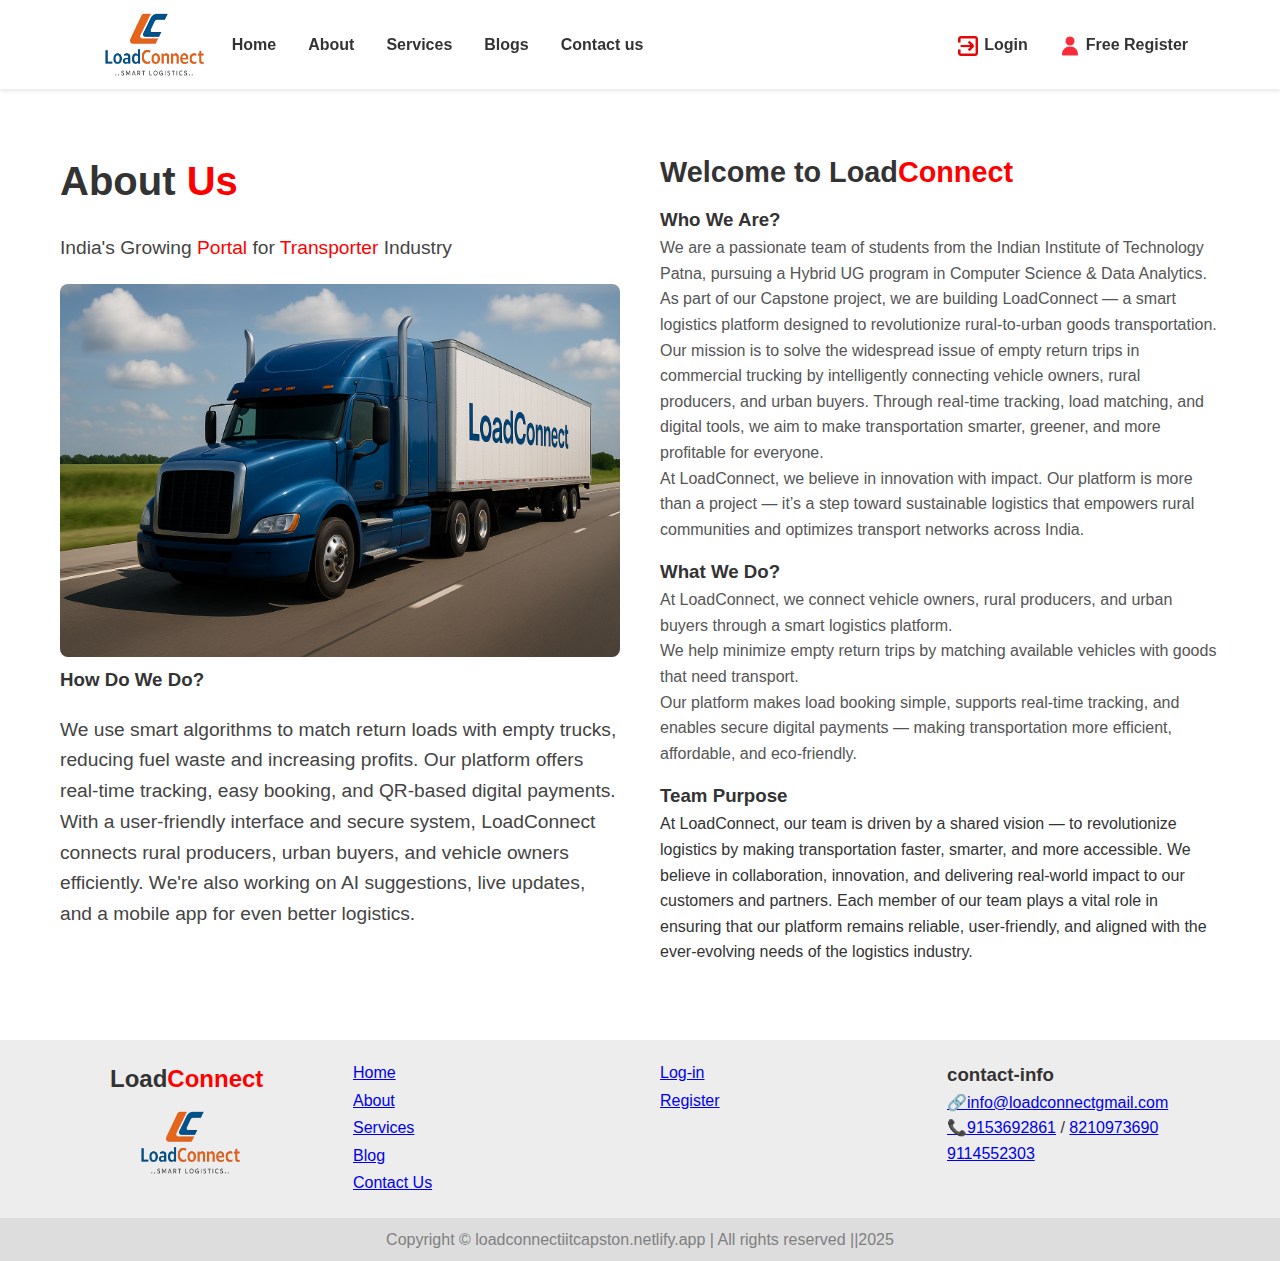
<file: about.html>
<!DOCTYPE html>
<html lang="en">

<head>
    <meta charset="UTF-8">
    <meta name="viewport" content="width=device-width, initial-scale=1.0">
    <title>LoadConnect</title>
    <link rel="stylesheet" href="style.css">
</head>

<body>
    <header>
        <nav>
            <div class="left">
                <img src="final logo Loadconnct.png" alt="Loadconncet Logo" class="square-logo " />
                <span class="logo-txt"></span>
            </div>
            <div class="left">
                <ul>
                    <li><a href="index.html">Home</a></li>
                    <li><a href="about.html">About</a></li>
                    <li><a href="services.html">Services</a></li>
                    <li><a href="Blog.html">Blogs</a></li>
                    <li><a href="contact.html">Contact us</a></li>
                </ul>
            </div>
            <div>
                <div class="right">
                    <ul>
                        <li><a href="Login.html"> <img src="sign-in-alt (1).png" alt="Login-Icon" class="Login-Icon">Login</a>
                        </li>
                        <li><a href="register.html"> <img src="user (1).png" alt="Register Icon" class="icon-register">Free
                                Register</a></li>
                    </ul>
                </div>
            </div>
        </nav>
    </header>
    <main>
        <div class="about-container">
            <div class="about-left">
                <h1>About <span class="highlight-red">Us</span></h1>
                <p> India's Growing <span class="highlight-red">Portal</span> for <span class="highlight-red">
                        Transporter </span> Industry </p>
                <img src="about us truck image 1.png" alt="Transport Trucks">
                <h3>How Do We Do?</h3>
                <p>
                    We use smart algorithms to match return loads with empty trucks, reducing fuel waste and increasing
                    profits.
                    Our platform offers real-time tracking, easy booking, and QR-based digital payments.
                    With a user-friendly interface and secure system, LoadConnect connects rural producers, urban
                    buyers, and vehicle owners efficiently.
                    We're also working on AI suggestions, live updates, and a mobile app for even better logistics.
                </p>
            </div>
            <div class="about-right">
                <h2>Welcome to <span class="highlight-blue">Load</span><span class="highlight-red">Connect</span></h2>
                <h3>Who We Are?</h3>
                <p>
                    We are a passionate team of students from the Indian Institute of Technology Patna, pursuing a
                    Hybrid UG program in Computer Science & Data Analytics. As part of our Capstone project, we are
                    building LoadConnect — a smart logistics platform designed to revolutionize rural-to-urban goods
                    transportation.
                    <br>
                    Our mission is to solve the widespread issue of empty return trips in commercial trucking by
                    intelligently connecting vehicle owners, rural producers, and urban buyers. Through real-time
                    tracking, load matching, and digital tools, we aim to make transportation smarter, greener, and more
                    profitable for everyone.
                    <br>
                    At LoadConnect, we believe in innovation with impact. Our platform is more than a project — it’s a
                    step toward sustainable logistics that empowers rural communities and optimizes transport networks
                    across India.
                </p>
                <h3>What We Do?</h3>
                <p>
                    At LoadConnect, we connect vehicle owners, rural producers, and urban buyers through a smart
                    logistics platform.
                    <br>
                    We help minimize empty return trips by matching available vehicles with goods that need transport.
                    <br>
                    Our platform makes load booking simple, supports real-time tracking, and enables secure digital
                    payments — making transportation more efficient, affordable, and eco-friendly.

                </p>
                <h3>Team Purpose</h3>
                At LoadConnect, our team is driven by a shared vision — to revolutionize logistics by making
                transportation
                faster, smarter, and more accessible. We believe in collaboration, innovation, and delivering
                real-world impact
                to our customers and partners.
                Each member of our team plays a vital role in ensuring that our platform remains reliable,
                user-friendly, and
                aligned with the ever-evolving needs of the logistics industry.
                </p>
            </div>
        </div>
    </main>
    <footer>
        <div class="footer">
            <div class="footer-first">
                <h2>Load<span class="highlight-red">Connect</span></h2>
                <img src="final logo Loadconnct.png" alt="LoadConnect">
            </div>
            <!-- coloumn -----1 -->
            <div class="footer-column">
                <ul>
                    <li><a href="index.html">Home</a></li>
                    <li><a href="about.html">About</a></li>
                    <li><a href="services.html">Services</a></li>
                    <li><a href="Blog.html">Blog</a></li>
                    <li><a href="contact.html">Contact Us</a></li>
                </ul>
            </div>
            <div class="footer-column">
                <ul>
                    <li><a href="Login.html">Log-in</a></li>
                    <li><a href="register.html">Register</a></li>
                </ul>
            </div>
            <div class="contact-info">
                <h3>contact-info</h3>
                <p><a href="info@loadconnectgmail.com">🔗info@loadconnectgmail.com</a></p>
                <p> <a href="tel:+91 9153692861">📞9153692861</a>
                    /
                    <a href="tel:+91 8210973690">8210973690</a>
                    <a href="tel:+91 9114552303">9114552303</a>
                </p>


            </div>
        </div>
        <div class="footer-rights">
            Copyright &#169; loadconnectiitcapston.netlify.app | All rights reserved ||2025
        </div>
    </footer>

</body>

</html>
</file>
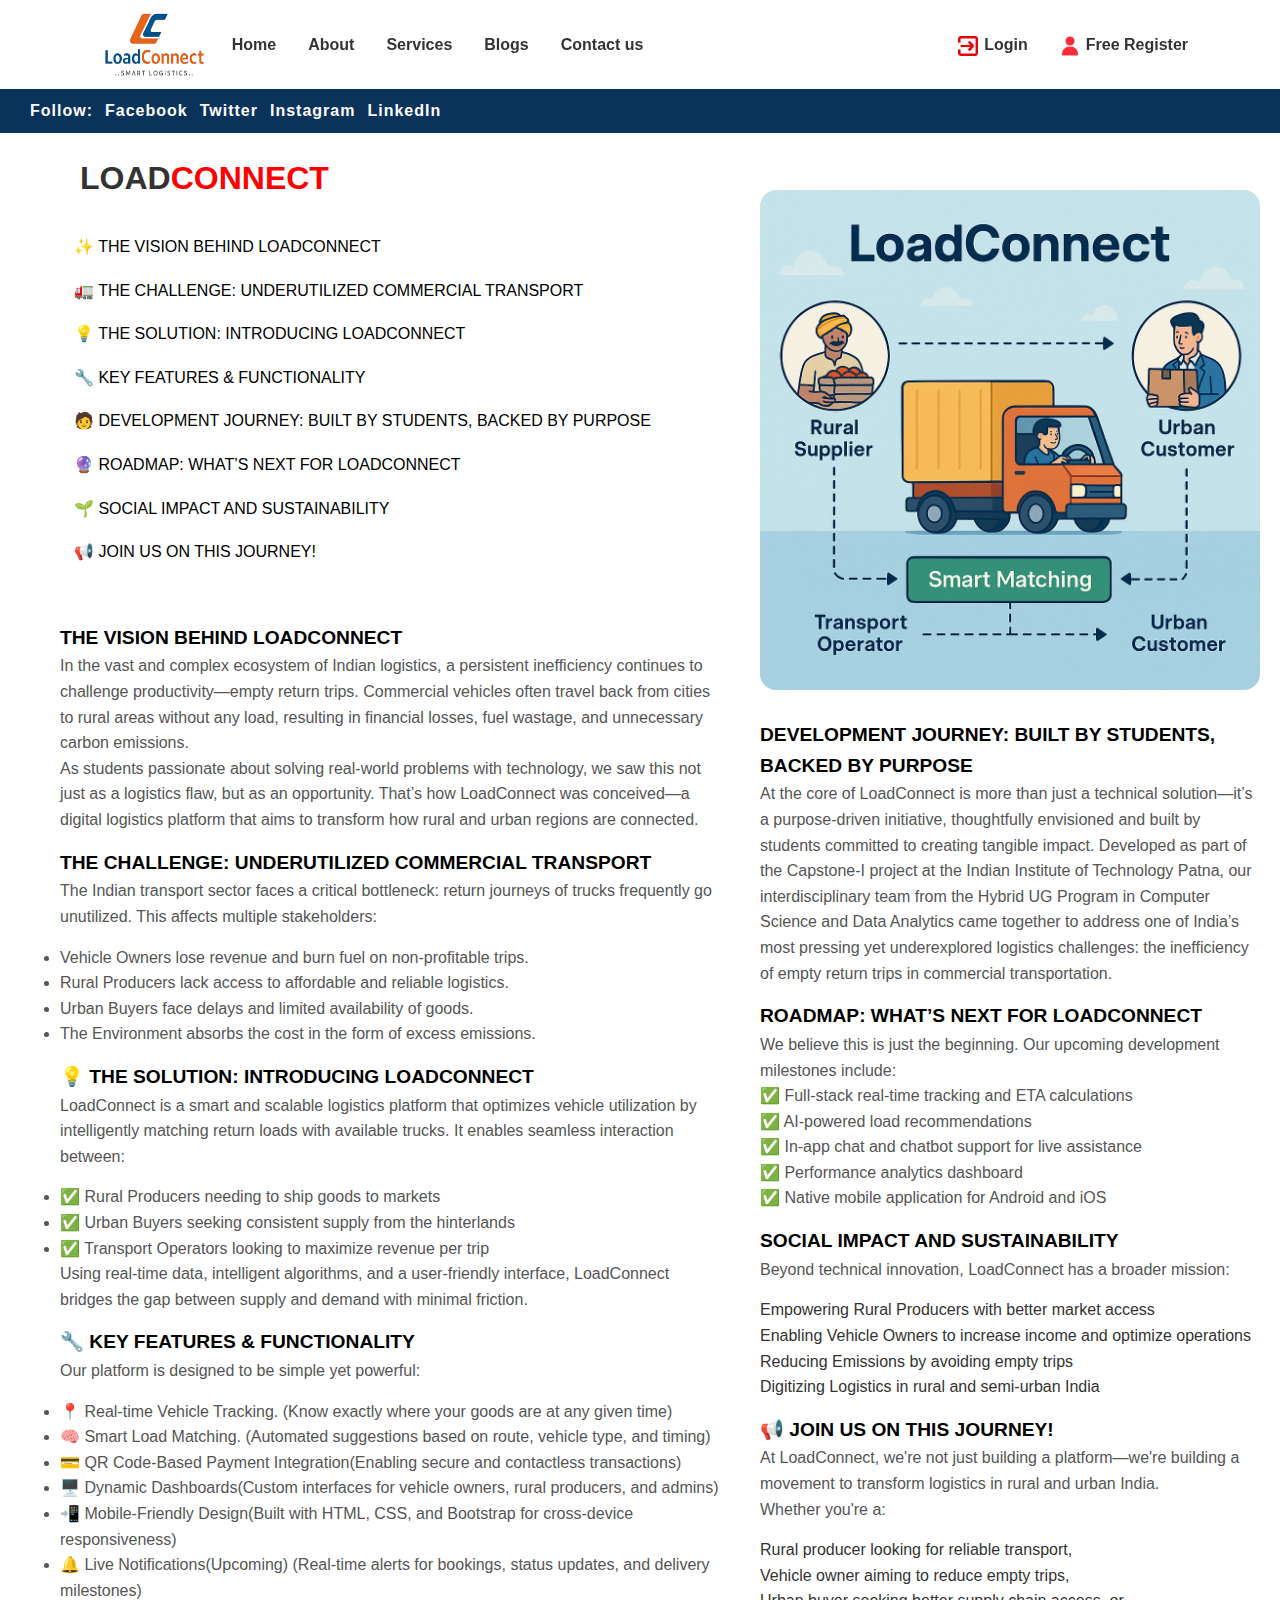
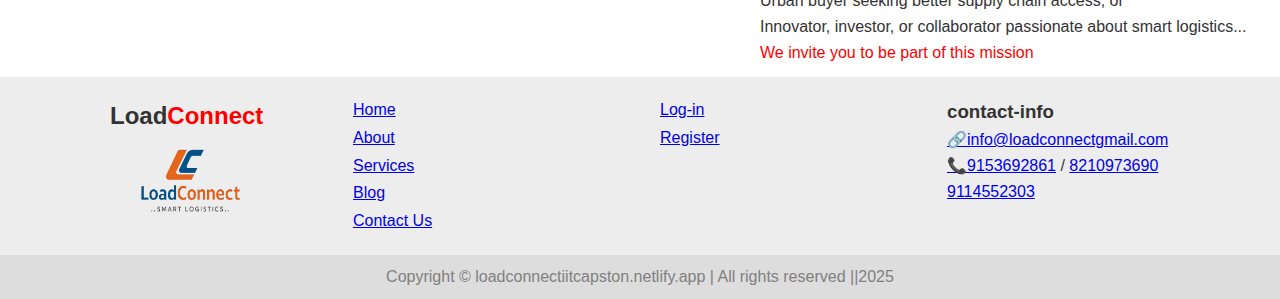
<file: Blog.html>
<!DOCTYPE html>
<html lang="en">

<head>
    <meta charset="UTF-8">
    <meta name="viewport" content="width=device-width, initial-scale=1.0">
    <title>LoadConnect</title>
    <link rel="stylesheet" href="style.css">
</head>

<body>
    <header>
        <nav>
            <div class="left">
                <img src="final logo Loadconnct.png" alt="Loadconncet Logo" class="square-logo " />
                <span class="logo-txt"></span>
            </div>
            <div class="left">
                <ul>
                    <li><a href="index.html">Home</a></li>
                    <li><a href="about.html">About</a></li>
                    <li><a href="services.html">Services</a></li>
                    <li><a href="Blog.html">Blogs</a></li>
                    <li><a href="contact.html">Contact us</a></li>
                </ul>
            </div>
            <div>
                <div class="right">
                    <ul>
                        <li><a href="Login.html"> <img src="sign-in-alt (1).png" alt="Login-Icon" class="Login-Icon">Login</a>
                        </li>
                        <li><a href="register.html"> <img src="user (1).png" alt="Register Icon" class="icon-register">Free
                                Register</a></li>
                    </ul>
                </div>
            </div>
        </nav>
    </header>
    <div class="follow-section">
        <span class="follow">Follow:</span>
        <a href="#"><i class="fab fa-facebook-f"></i>Facebook</a>
        <a href="#"><i class="fab fa-twitter"></i>Twitter</a>
        <a href="#"><i class="fab fa-instagram"></i>Instagram</a>
        <a href="#"><i class="fab fa-linkedin-in"></i>LinkedIn</a>
    </div>
    <main>

        <div class="blog-container">
            <div class="blog-left">
                <h1>Load<span class="highlight-red">Connect</span></h1>
                <ul>
                    <li><a href="#A">✨ The Vision Behind LoadConnect</a></li>
                    <li><a href="#B">🚛 The Challenge: Underutilized Commercial Transport</a></li>
                    <li><a href="#C">💡 The Solution: Introducing LoadConnect </a></li>
                    <li><a href="#D">🔧 Key Features & Functionality</a></li>
                    <li><a href="#E">🧑 Development Journey: Built by Students, Backed by Purpose</a></li>
                    <li><a href="#F">🔮 Roadmap: What’s Next for LoadConnect</a></li>
                    <li><a href="#G">🌱 Social Impact and Sustainability</a></li>
                    <li><a href="#H">📢 Join Us on This Journey!</a></li>
                </ul>
            </div>
            <div class="blog-right">
                <img src="rular urban blog.png" at="Blog-visual">
                <h3 id="E">Development Journey: Built by Students, Backed by Purpose</h3>
                <p>At the core of LoadConnect is more than just a technical solution—it’s a purpose-driven initiative,
                    thoughtfully envisioned and built by students committed to creating tangible impact.
                    Developed as part of the Capstone-I project at the Indian Institute of Technology Patna, our
                    interdisciplinary team from the Hybrid UG Program in Computer Science and Data Analytics came
                    together
                    to address one of India’s most pressing yet underexplored logistics challenges: the inefficiency of
                    empty return trips in commercial transportation.
                </p>
                <h3 id="F">Roadmap: What’s Next for LoadConnect</h3>
                <p>
                    We believe this is just the beginning. Our upcoming development milestones include:
                    <br>

                    ✅ Full-stack real-time tracking and ETA calculations
                    <br>

                    ✅ AI-powered load recommendations
                    <br>
                    ✅ In-app chat and chatbot support for live assistance
                    <br>
                    ✅ Performance analytics dashboard
                    <br>
                    ✅ Native mobile application for Android and iOS
                </p>
                <h3 id="G">Social Impact and Sustainability</h3>
                <p>Beyond technical innovation, LoadConnect has a broader mission:
                    <li>Empowering Rural Producers with better market access</li>
                    <li>Enabling Vehicle Owners to increase income and optimize operations</li>
                    <li>Reducing Emissions by avoiding empty trips</li>
                    <li>Digitizing Logistics in rural and semi-urban India</li>
                </p>
                <h3 id="H">📢 Join Us on This Journey!</h3>
                <p>At LoadConnect, we're not just building a platform—we're building a movement to transform logistics
                    in
                    rural and urban India.
                    <br>
                    Whether you're a:
                    <li>Rural producer looking for reliable transport,</li>
                    <li>Vehicle owner aiming to reduce empty trips,</li>
                    <li>Urban buyer seeking better supply chain access, or</li>
                    <li>Innovator, investor, or collaborator passionate about smart logistics...</li>
                <p> <span class="highlight-red">We invite you to be part of this mission</span></p>
                </p>
            </div>
            <div class="blogtxt-right">
                <h3 id="A">The Vision Behind LoadConnect</h3>
                <p>
                    In the vast and complex ecosystem of Indian logistics, a persistent inefficiency continues to
                    challenge
                    productivity—empty return trips. Commercial vehicles often travel back from cities to rural areas
                    without any load, resulting in financial losses, fuel wastage, and unnecessary carbon emissions.
                    <br>
                    As students passionate about solving real-world problems with technology, we saw this not just as a
                    logistics flaw, but as an opportunity. That’s how LoadConnect was conceived—a digital logistics
                    platform
                    that aims to transform how rural and urban regions are connected.
                </p>
                <h3 id="B">The Challenge: Underutilized Commercial Transport</h3>
                <p>
                    The Indian transport sector faces a critical bottleneck: return journeys of trucks frequently go
                    unutilized. This affects multiple stakeholders:
                    <li>Vehicle Owners lose revenue and burn fuel on non-profitable trips.</li>
                    <li>Rural Producers lack access to affordable and reliable logistics.</li>
                    <li>Urban Buyers face delays and limited availability of goods.</li>
                    <li>The Environment absorbs the cost in the form of excess emissions.</li>
                </p>
                <h3 id="C">💡 The Solution: Introducing LoadConnect</h3>
                <p>
                    LoadConnect is a smart and scalable logistics platform that optimizes vehicle utilization by
                    intelligently matching return loads with available trucks. It enables seamless interaction between:
                    <li>✅ Rural Producers needing to ship goods to markets</li>
                    <li>✅ Urban Buyers seeking consistent supply from the hinterlands</li>
                    <li>✅ Transport Operators looking to maximize revenue per trip</li>
                <p>
                    Using real-time data, intelligent algorithms, and a user-friendly interface, LoadConnect bridges the
                    gap
                    between supply and demand with minimal friction.
                </p>
                </p>
                <h3 id="D">🔧 Key Features & Functionality</h3>
                <p>Our platform is designed to be simple yet powerful:</p>
                <li>📍 Real-time Vehicle Tracking. (Know exactly where your goods are at any given time)</li>
                <li>🧠 Smart Load Matching. (Automated suggestions based on route, vehicle type, and timing)</li>
                <li>💳 QR Code-Based Payment Integration(Enabling secure and contactless transactions)</li>
                <li>🖥️ Dynamic Dashboards(Custom interfaces for vehicle owners, rural producers, and admins)</li>
                <li>📲 Mobile-Friendly Design(Built with HTML, CSS, and Bootstrap for cross-device responsiveness)</li>
                <li>🔔 Live Notifications(Upcoming) (Real-time alerts for bookings, status updates, and delivery
                    milestones)
                </li>
            </div>
        </div>
    </main>
    <footer>
        <div class="footer">
            <div class="footer-first">
                <h2>Load<span class="highlight-red">Connect</span></h2>
                <img src="final logo Loadconnct.png" alt="LoadConnect">
            </div>
            <!-- coloumn -----1 -->
            <div class="footer-column">
                <ul>
                    <li><a href="index.html">Home</a></li>
                    <li><a href="about.html">About</a></li>
                    <li><a href="services.html">Services</a></li>
                    <li><a href="Blog.html">Blog</a></li>
                    <li><a href="contact.html">Contact Us</a></li>
                </ul>
            </div>
            <div class="footer-column">
                <ul>
                    <li><a href="Login.html">Log-in</a></li>
                    <li><a href="register.html">Register</a></li>
                </ul>
            </div>
            <div class="contact-info">
                <h3>contact-info</h3>
                <p><a href="info@loadconnectgmail.com">🔗info@loadconnectgmail.com</a></p>
                <p> <a href="tel:+91 9153692861">📞9153692861</a>
                    /
                    <a href="tel:+91 8210973690">8210973690</a>
                    <a href="tel:+91 9114552303">9114552303</a>
                </p>


            </div>
        </div>
        <div class="footer-rights">
            Copyright &#169; loadconnectiitcapston.netlify.app | All rights reserved ||2025
        </div>
    </footer>

</body>

</html>
</file>
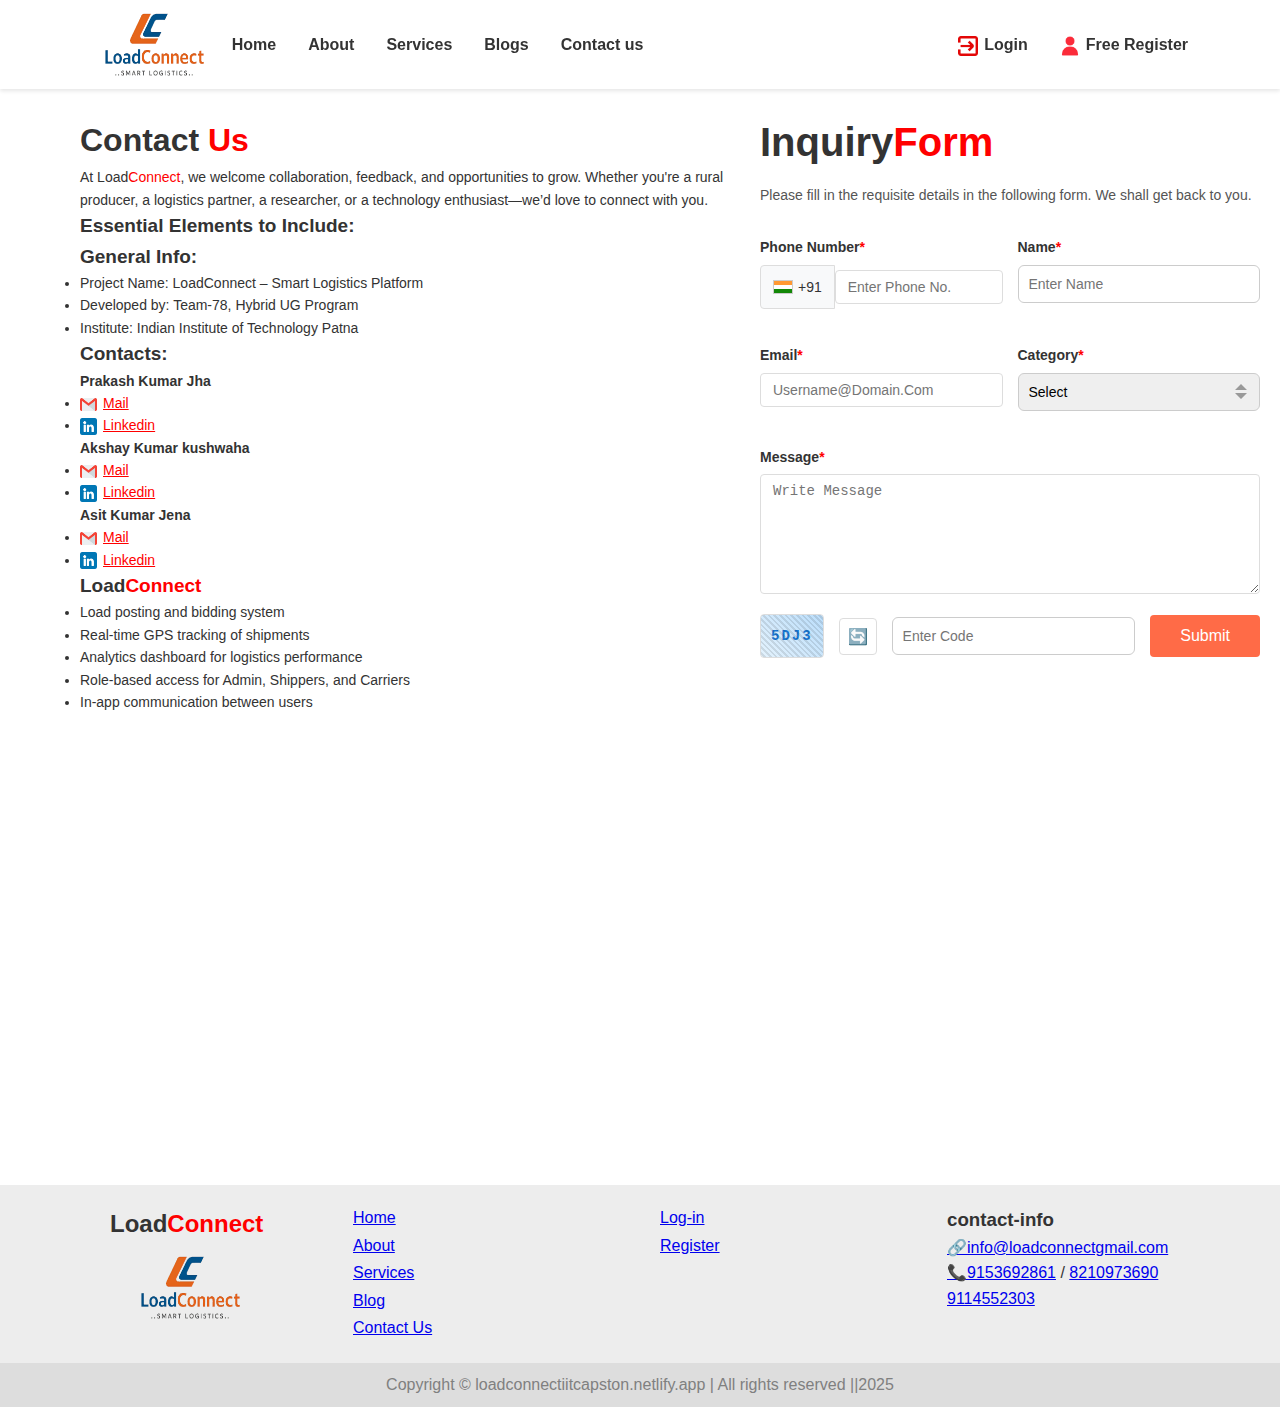
<file: contact.html>
<!DOCTYPE html>
<html lang="en">

<head>
    <meta charset="UTF-8">
    <meta name="viewport" content="width=device-width, initial-scale=1.0">
    <title>LoadConnect</title>
    <link rel="stylesheet" href="style.css">
</head>

<body>
    <header>
        <nav>
            <div class="left">
                <img src="final logo Loadconnct.png" alt="Loadconncet Logo" class="square-logo " />
                <span class="logo-txt"></span>
            </div>
            <div class="left">
                <ul>
                    <li><a href="index.html">Home</a></li>
                    <li><a href="about.html">About</a></li>
                    <li><a href="services.html">Services</a></li>
                    <li><a href="Blog.html">Blogs</a></li>
                    <li><a href="contact.html">Contact us</a></li>
                </ul>
            </div>
            <div>
                <div class="right">
                    <ul>
                        <li><a href="Login.html"> <img src="sign-in-alt (1).png" alt="Login-Icon"
                                    class="Login-Icon">Login</a>
                        </li>
                        <li><a href="register.html"> <img src="user (1).png" alt="Register Icon"
                                    class="icon-register">Free
                                Register</a></li>
                    </ul>
                </div>
            </div>
        </nav>
    </header>
    <main>
        <div class="contact-container">
            <div class="contact-left"></div>
            <h1>Contact <span class="highlight-red">Us</span></h1>
            <p>At Load<span class="highlight-red">Connect</span>, we welcome collaboration, feedback, and opportunities
                to grow. Whether you're a rural
                <br>
                producer, a logistics partner, a researcher, or a technology enthusiast—we’d love to connect with you.
            </p>
            <h3>Essential Elements to Include:</h3>
            <h3>General Info:</h3>
            <li>Project Name: LoadConnect – Smart Logistics Platform</li>
            <li>Developed by: Team-78, Hybrid UG Program</li>
            <li>Institute: Indian Institute of Technology Patna</li>
            <h3>Contacts:</h3>
            <h4>Prakash Kumar Jha</h4>
            <li><a href="mailto:prakash_24a12res446@iitp.ac.in"><img src="gmail icon.png" alt="Mail"
                        class="Mail-icon">Mail</a></li>
            <li><a href="https://www.linkedin.com/in/jhaprakash08" target="_blank"><img src="linkedin icon.png"
                        alt="linkedin" class="linkedin-img">Linkedin</a></li>
            <h4>Akshay Kumar kushwaha</h4>
            <li><a href="mailto:akshay_24a12res62@iitp.ac.in"><img src="gmail icon.png" alt="Mail"
                        class="Mail-icon">Mail</a></li>
            <li><a href="http://www.linkedin.com/in/akshay-kumar-kushwaha-094350321" target="_blank"><img
                        src="linkedin icon.png" alt="linkedin" class="linkedin-img">Linkedin</a></li>
            <h4>Asit Kumar Jena</h4>
            <li><a href="mailto:asit_24a12res158@iitp.ac.in"><img src="gmail icon.png" alt="Mail"
                        class="Mail-icon">Mail</a></li>
            <li><a href="https://www.linkedin.com/in/asit-jena-30b5a2368" target="_blank"><img src="linkedin icon.png"
                        alt="linkedin" class="linkedin-img">Linkedin</a></li>
            <h3>Load<span class="highlight-red">Connect</span></h3>
            <li>Load posting and bidding system</li>
            <li>Real-time GPS tracking of shipments</li>
            <li>Analytics dashboard for logistics performance</li>
            <li>Role-based access for Admin, Shippers, and Carriers</li>
            <li>In-app communication between users</li>
            <div class="contact-right">
                <!-- this is for form fill up  -->
                <h2>Inquiry<span class="highlight-red">Form</span></h2>
                <p class="subtitle">Please fill in the requisite details in the following form. We shall get back to
                    you.</p>

                <form id="inquiryForm">
                    <div class="form-row">
                        <div class="form-group">
                            <label for="phone">Phone Number<span class="required">*</span></label>
                            <div class="phone-input">
                                <div class="country-code">
                                    <div class="flag"></div>
                                    <span>+91</span>
                                </div>
                                <input type="tel" id="phone" name="phone" placeholder="Enter Phone No." required>
                            </div>
                        </div>

                        <div class="form-group">
                            <label for="name">Name<span class="required">*</span></label>
                            <input type="text" id="name" name="name" placeholder="Enter Name" required>
                        </div>
                    </div>

                    <div class="form-row">
                        <div class="form-group">
                            <label for="email">Email<span class="required">*</span></label>
                            <input type="email" id="email" name="email" placeholder="Username@Domain.Com" required>
                        </div>

                        <div class="form-group">
                            <label for="category">Category<span class="required">*</span></label>
                            <select id="category" name="category" required>
                                <option value="">Select</option>
                                <option value="general">General Inquiry</option>
                                <option value="support">Technical Support</option>
                                <option value="sales">Sales</option>
                                <option value="partnership">Partnership</option>
                                <option value="feedback">Feedback</option>
                            </select>
                        </div>
                    </div>

                    <div class="form-group full-width">
                        <label for="message">Message<span class="required">*</span></label>
                        <textarea id="message" name="message" placeholder="Write Message" required></textarea>
                    </div>

                    <div class="captcha-section">
                        <div class="captcha-image" id="captchaImage">5DJ3</div>
                        <button type="button" class="refresh-btn" onclick="refreshCaptcha()"
                            title="Refresh Captcha">🔄</button>
                        <input type="text" class="captcha-input" placeholder="Enter Code" id="captchaInput" required>
                        <button type="submit" class="submit-btn">Submit</button>
                    </div>

                    <div class="clear"></div>
                </form>
            </div>
            <script src="contact.js"></script>
        </div>
        <div>
            <p>
                <iframe
                    src="https://www.google.com/maps/embed?pb=!1m18!1m12!1m3!1d3600.0818719457184!2d84.84872167416665!3d25.535649617911314!2m3!1f0!2f0!3f0!3m2!1i1024!2i768!4f13.1!3m3!1m2!1s0x39ed577f6954a4ab%3A0x6ce8f1b9fc2aa02a!2sIndian%20Institute%20of%20Technology%2C%20Patna!5e0!3m2!1sen!2sin!4v1748714981783!5m2!1sen!2sin"
                    width="100%" height="450" style="border:0;" allowfullscreen="" loading="lazy"
                    referrerpolicy="no-referrer-when-downgrade"></iframe>
            </p>
        </div>
    </main>
    <!-- this is the footer part  -->
    <footer>
        <div class="footer">
            <div class="footer-first">
                <h2>Load<span class="highlight-red">Connect</span></h2>
                <img src="final logo Loadconnct.png" alt="LoadConnect">
            </div>
            <!-- coloumn -----1 -->
            <div class="footer-column">
                <ul>
                    <li><a href="index.html">Home</a></li>
                    <li><a href="about.html">About</a></li>
                    <li><a href="services.html">Services</a></li>
                    <li><a href="Blog.html">Blog</a></li>
                    <li><a href="contact.html">Contact Us</a></li>
                </ul>
            </div>
            <div class="footer-column">
                <ul>
                    <li><a href="Login.html">Log-in</a></li>
                    <li><a href="register.html">Register</a></li>
                </ul>
            </div>
            <div class="contact-info">
                <h3>contact-info</h3>
                <p><a href="info@loadconnectgmail.com">🔗info@loadconnectgmail.com</a></p>
                <p> <a href="tel:+91 9153692861">📞9153692861</a>
                    /
                    <a href="tel:+91 8210973690">8210973690</a>
                    <a href="tel:+91 9114552303">9114552303</a>
                </p>


            </div>
        </div>
        <div class="footer-rights">
            Copyright &#169; loadconnectiitcapston.netlify.app | All rights reserved ||2025
        </div>
    </footer>

</body>

</html>
</file>
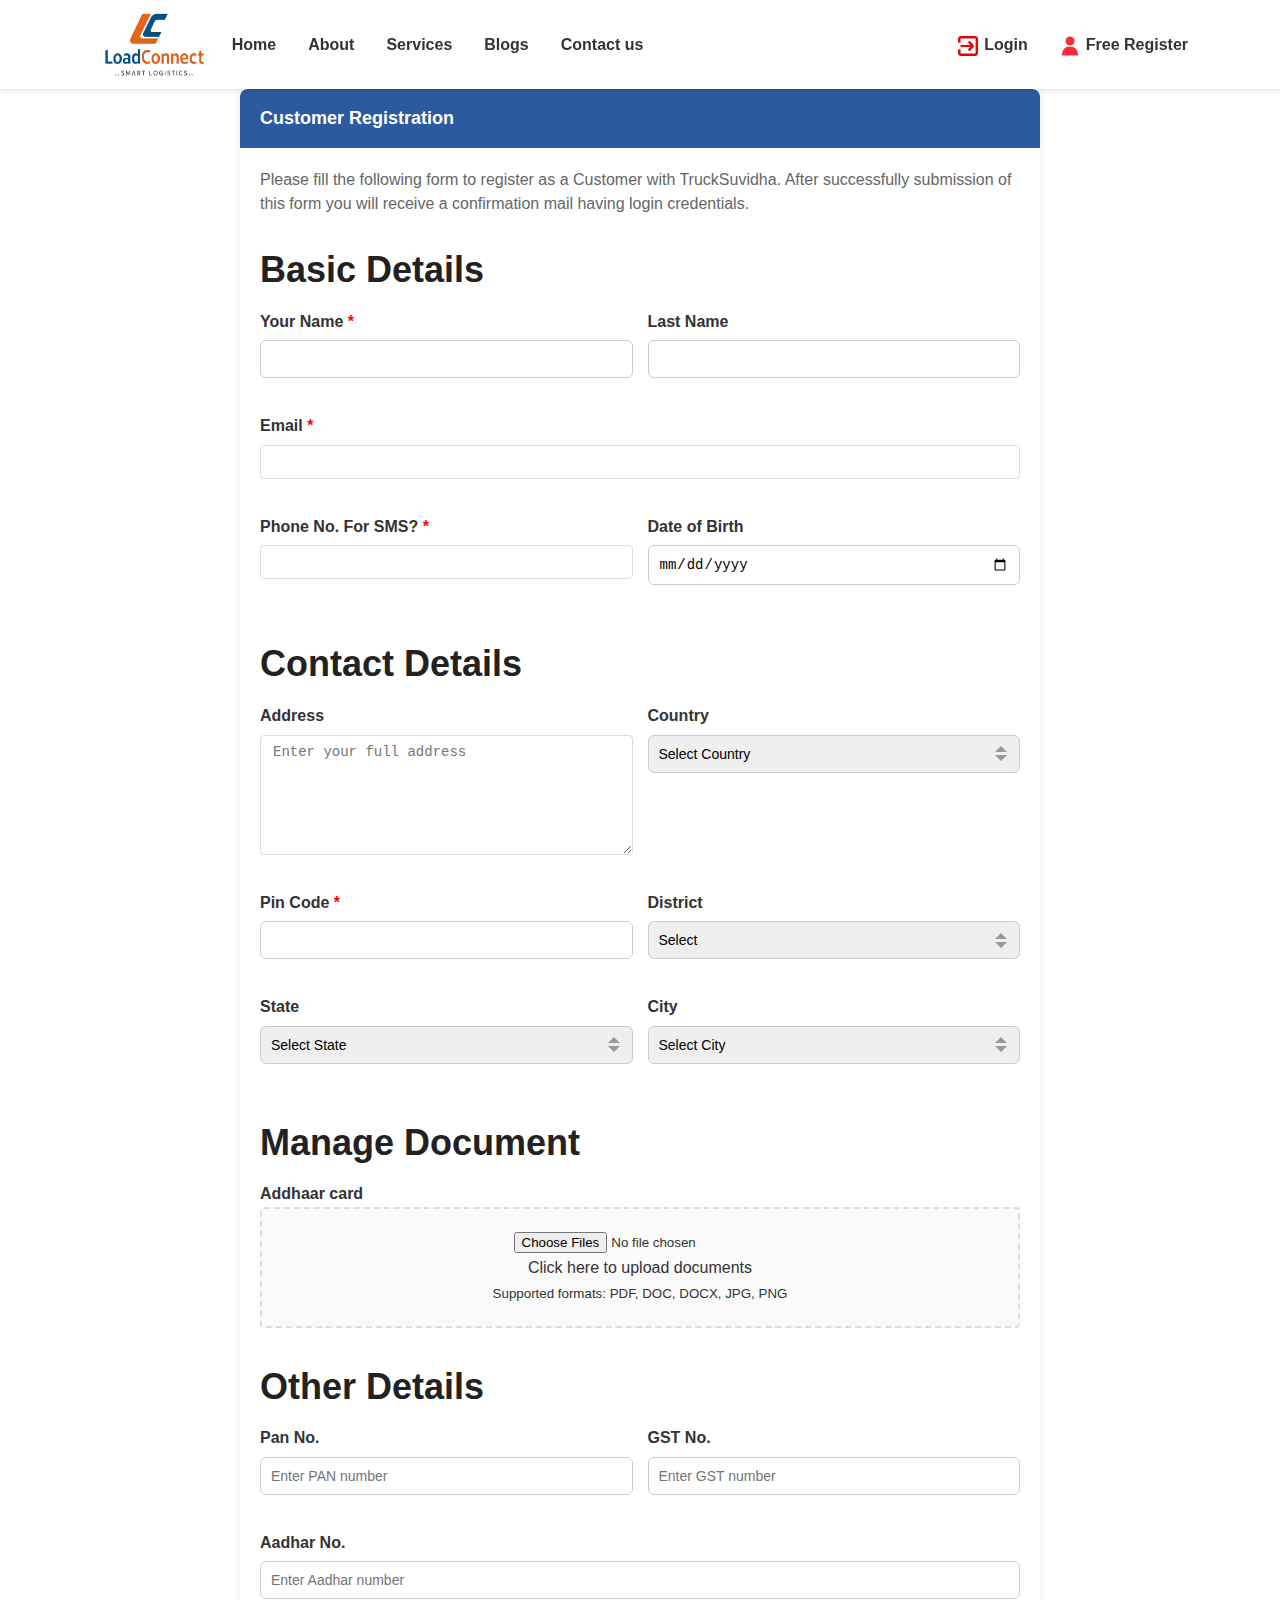
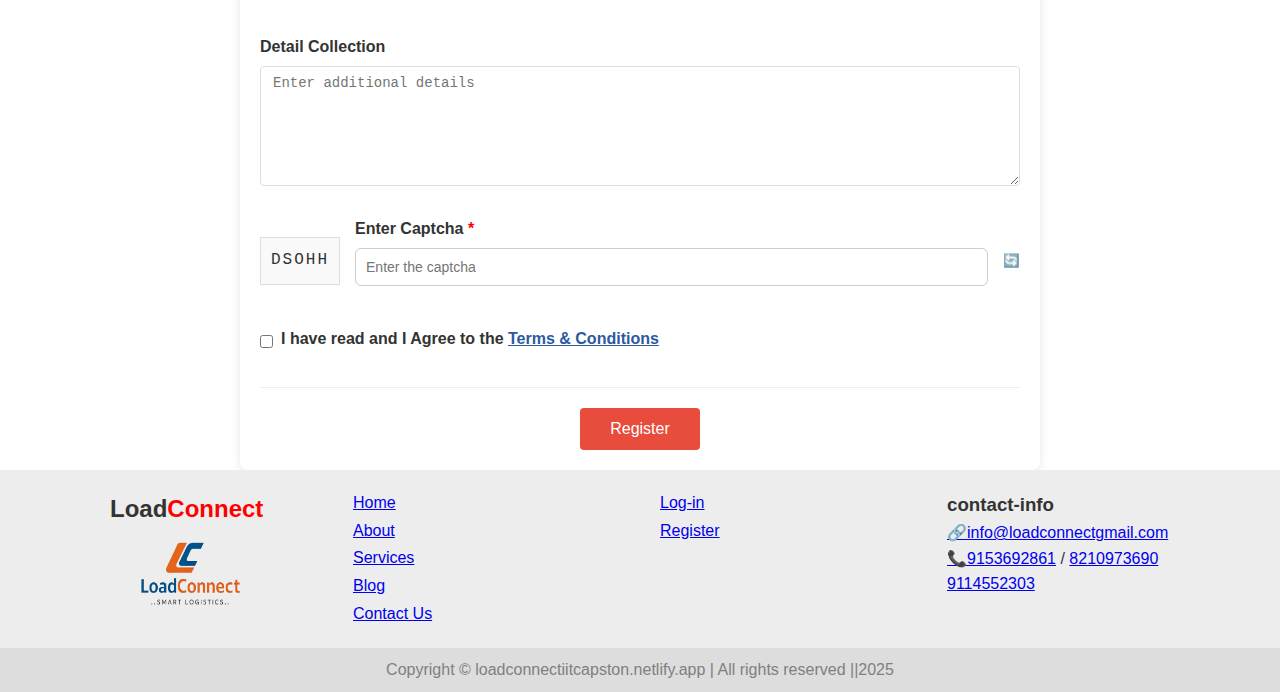
<file: customer.html>
<!DOCTYPE html>
<html lang="en">

<head>
    <meta charset="UTF-8">
    <meta name="viewport" content="width=device-width, initial-scale=1.0">
    <title>LoadConnect</title>
    <link rel="stylesheet" href="style.css">
</head>

<body>
    <header>
        <nav>
            <div class="left">
                <img src="final logo Loadconnct.png" alt="Loadconncet Logo" class="square-logo " />
                <span class="logo-txt"></span>
            </div>
            <div class="left">
                <ul>
                    <li><a href="index.html">Home</a></li>
                    <li><a href="about.html">About</a></li>
                    <li><a href="services.html">Services</a></li>
                    <li><a href="Blog.html">Blogs</a></li>
                    <li><a href="contact.html">Contact us</a></li>
                </ul>
            </div>
            <div>
                <div class="right">
                    <ul>
                        <li><a href="Login.html"> <img src="sign-in-alt (1).png" alt="Login-Icon"
                                    class="Login-Icon">Login</a>
                        </li>
                        <li><a href="register.html"> <img src="user (1).png" alt="Register Icon"
                                    class="icon-register">Free
                                Register</a></li>
                    </ul>
                </div>
            </div>
        </nav>
    </header>
    <!-- this is the main section  -->
    <main>
        <div class="operator-container">
            <div class="header">
                Customer Registration
            </div>

            <div class="form-content">
                <div class="description">
                    Please fill the following form to register as a Customer with TruckSuvidha. After successfully
                    submission of this form you will receive a confirmation mail having login credentials.
                </div>

                <form id="registrationForm">
                    <!-- Basic Details -->
                    <div class="section">
                        <div class="section-title">Basic Details</div>

                        <div class="form-row">
                            <div class="form-group">
                                <label>Your Name <span class="required">*</span></label>
                                <input type="text" name="name" required>
                            </div>
                            <div class="form-group">
                                <label>Last Name</label>
                                <input type="text" name="lastName">
                            </div>
                        </div>

                        <div class="form-row">
                            <div class="form-group">
                                <label>Email <span class="required">*</span></label>
                                <input type="email" name="email" required>
                            </div>
                            <!-- <div class="form-group">
                                <label>No. Of Trucks</label>
                                <input type="text" name="truckCount">
                            </div> -->
                        </div>

                        <div class="form-row">
                            <div class="form-group">
                                <label>Phone No. For SMS? <span class="required">*</span></label>
                                <input type="tel" name="phone" required>
                            </div>
                            <div class="form-group">
                                <label>Date of Birth</label>
                                <input type="date" name="dob">
                            </div>
                        </div>
                    </div>

                    <!-- Contact Details -->
                    <div class="section">
                        <div class="section-title">Contact Details</div>

                        <div class="form-row">
                            <div class="form-group">
                                <label>Address</label>
                                <textarea name="address" placeholder="Enter your full address"></textarea>
                            </div>
                            <div class="form-group">
                                <label>Country</label>
                                <select name="country">
                                    <option value="">Select Country</option>
                                    <option value="india">India</option>
                                    <option value="usa">United States</option>
                                    <option value="uk">United Kingdom</option>
                                    <option value="canada">Canada</option>
                                    <option value="australia">Australia</option>
                                </select>
                            </div>
                        </div>

                        <div class="form-row">
                            <div class="form-group">
                                <label>Pin Code <span class="required">*</span></label>
                                <input type="text" name="pincode" required>
                            </div>
                            <div class="form-group">
                                <label>District</label>
                                <select name="district">
                                    <option>Select</option>
                                    <option>Araria</option>
                                    <option>Aurangabad</option>
                                    <option>Banka</option>
                                    <option>Begusarai</option>
                                    <option>Bhagalpur</option>
                                    <option>Bihar Sharif</option>
                                    <option>Bodh Gaya</option>
                                    <option>Buxar</option>
                                    <option>Chapra</option>
                                    <option>Darbhanga</option>
                                    <option>Dehri</option>
                                    <option>Dinapur Nizamat</option>
                                    <option>East Champaran</option>
                                    <option>Gaya</option>
                                    <option>Gopalganj</option>
                                    <option>Hajipur</option>
                                    <option>Jamalpur</option>
                                    <option>Jamui</option>
                                    <option>Jehanabad</option>
                                    <option>Kaimur (Bhabua)</option>
                                    <option>Katihar</option>
                                    <option>Khagaria</option>
                                    <option>Lakhisarai</option>
                                    <option>Madhepura</option>
                                    <option>Madhubani</option>
                                    <option>Motihari</option>
                                    <option>Munger</option>
                                    <option>Muzaffarpur</option>
                                    <option>Nalanda</option>
                                    <option>Nawada</option>
                                    <option>Patna</option>
                                    <option>Purnia</option>
                                    <option>Pusa</option>
                                    <option>Rohtas</option>
                                    <option>Saharsa</option>
                                    <option>Samastipur</option>
                                    <option>Saran</option>
                                    <option>Sasaram</option>
                                    <option>Sheikhpura</option>
                                    <option>Siwan</option>
                                    <option>Sitamarhi</option>
                                    <option>Supoul</option>
                                    <option>Vaishali</option>
                                    <option>West Champaran</option>
                                </select>
                            </div>
                        </div>

                        <div class="form-row">
                            <div class="form-group">
                                <label>State</label>
                                <select name="state">
                                    <option>Select State</option>
                                    <option>Andhra Pradesh</option>
                                    <option>Arunachal Pradesh</option>
                                    <option>Assam</option>
                                    <option>Bihar</option>
                                    <option>Chhattisgarh</option>
                                    <option>Goa</option>
                                    <option>Gujarat</option>
                                    <option>Haryana</option>
                                    <option>Himachal Pradesh</option>
                                    <option>Jharkhand</option>
                                    <option>Karnataka</option>
                                    <option>Kerala</option>
                                    <option>Madhya Pradesh</option>
                                    <option>Maharashtra</option>
                                    <option>Manipur</option>
                                    <option>Meghalaya</option>
                                    <option>Mizoram</option>
                                    <option>Nagaland</option>
                                    <option>Odisha</option>
                                    <option>Punjab</option>
                                    <option>Rajasthan</option>
                                    <option>Sikkim</option>
                                    <option>Tamil Nadu</option>
                                    <option>Telangana</option>
                                    <option>Tripura</option>
                                    <option>Uttar Pradesh</option>
                                    <option>Uttarakhand</option>
                                    <option>West Bengal</option>
                                </select>
                            </div>
                            <div class="form-group">
                                <label>City</label>
                                <select name="city">
                                    <option value="">Select City</option>
                                    <option>Banka</option>
                                    <option>East Champaran</option>
                                    <option>Gaya</option>
                                    <option>Jamui</option>
                                    <option>Jehanabad</option>
                                    <option>Kaimur (Bhabua)</option>
                                    <option>Lakhisarai</option>
                                    <option>Madhepura</option>
                                    <option>Nalanda</option>
                                    <option>Patna</option>
                                    <option>Purnia</option>
                                    <option>Rohtas</option>
                                    <option>Saharsa</option>
                                    <option>Sheikhpura</option>
                                    <option>Saran</option>
                                    <option>Sitamarhi</option>
                                    <option>Vaishali</option>
                                    <option>West Champaran</option>
                                </select>
                            </div>
                        </div>
                    </div>

                    <!-- Managing Document -->
                    <div class="section">
                        <h3 class="section-title">Manage Document</h3>
                        <h4>Addhaar card</h4>
                        <div class="file-upload" onclick="document.getElementById('fileUpload').click()">
                            <input type="file" id="fileUpload" name="documents" multiple
                                accept=".pdf,.doc,.docx,.jpg,.png">
                            <p>Click here to upload documents</p>
                            <small>Supported formats: PDF, DOC, DOCX, JPG, PNG</small>
                        </div>
                    </div>

                    <!-- Other Details -->
                    <div class="section">
                        <div class="section-title">Other Details</div>

                        <div class="form-row">
                            <div class="form-group">
                                <label>Pan No.</label>
                                <input type="text" name="panNo" placeholder="Enter PAN number">
                            </div>
                            <div class="form-group">
                                <label>GST No.</label>
                                <input type="text" name="gstNo" placeholder="Enter GST number">
                            </div>
                        </div>

                        <div class="form-row">
                            <div class="form-group">
                                <label>Aadhar No.</label>
                                <input type="text" name="aadharNo" placeholder="Enter Aadhar number">
                            </div>
                            <!-- <div class="form-group">
                                <label>Driving License</label>
                                <input type="text" name="drivingLicense" placeholder="Enter license number">
                            </div> -->
                        </div>

                        <div class="form-group full-width">
                            <label>Detail Collection</label>
                            <textarea name="detailCollection" placeholder="Enter additional details"></textarea>
                        </div>
                    </div>

                    <!-- Captcha -->
                    <div class="captcha-section">
                        <div class="captcha-box" id="captchaText">AB7K9</div>
                        <div class="form-group" style="flex: 1;">
                            <label>Enter Captcha <span class="required">*</span></label>
                            <input type="text" name="captcha" required placeholder="Enter the captcha">
                        </div>
                        <button type="button" onclick="generateCaptcha()"
                            style="background: none; border: none; color: #2c5aa0; cursor: pointer;">🔄</button>
                    </div>

                    <!-- Agreement -->
                    <div class="checkbox-group">
                        <input type="checkbox" id="agreement" name="agreement" required>
                        <label for="agreement">I have read and I Agree to the <a href="#" style="color: #2c5aa0;">Terms
                                & Conditions</a></label>
                    </div>

                    <!-- Submit -->
                    <div class="submit-section">
                        <button type="submit" class="submit-button">Register</button>
                    </div>
                </form>
            </div>
        </div>
    </main>
    <script src="operator.js"></script>
    <!-- and this is the footer section -->
    <footer>
        <div class="footer">
            <div class="footer-first">
                <h2>Load<span class="highlight-red">Connect</span></h2>
                <img src="final logo Loadconnct.png" alt="LoadConnect">
            </div>
            <!-- coloumn -----1 -->
            <div class="footer-column">
                <ul>
                    <li><a href="index.html">Home</a></li>
                    <li><a href="about.html">About</a></li>
                    <li><a href="services.html">Services</a></li>
                    <li><a href="Blog.html">Blog</a></li>
                    <li><a href="contact.html">Contact Us</a></li>
                </ul>
            </div>
            <div class="footer-column">
                <ul>
                    <li><a href="Login.html">Log-in</a></li>
                    <li><a href="register.html">Register</a></li>
                </ul>
            </div>
            <div class="contact-info">
                <h3>contact-info</h3>
                <p><a href="info@loadconnectgmail.com">🔗info@loadconnectgmail.com</a></p>
                <p> <a href="tel:+91 9153692861">📞9153692861</a>
                    /
                    <a href="tel:+91 8210973690">8210973690</a>
                    <a href="tel:+91 9114552303">9114552303</a>
                </p>
            </div>
        </div>
        <div class="footer-rights">
            Copyright &#169; loadconnectiitcapston.netlify.app | All rights reserved ||2025
        </div>
    </footer>


</body>

</html>
</file>
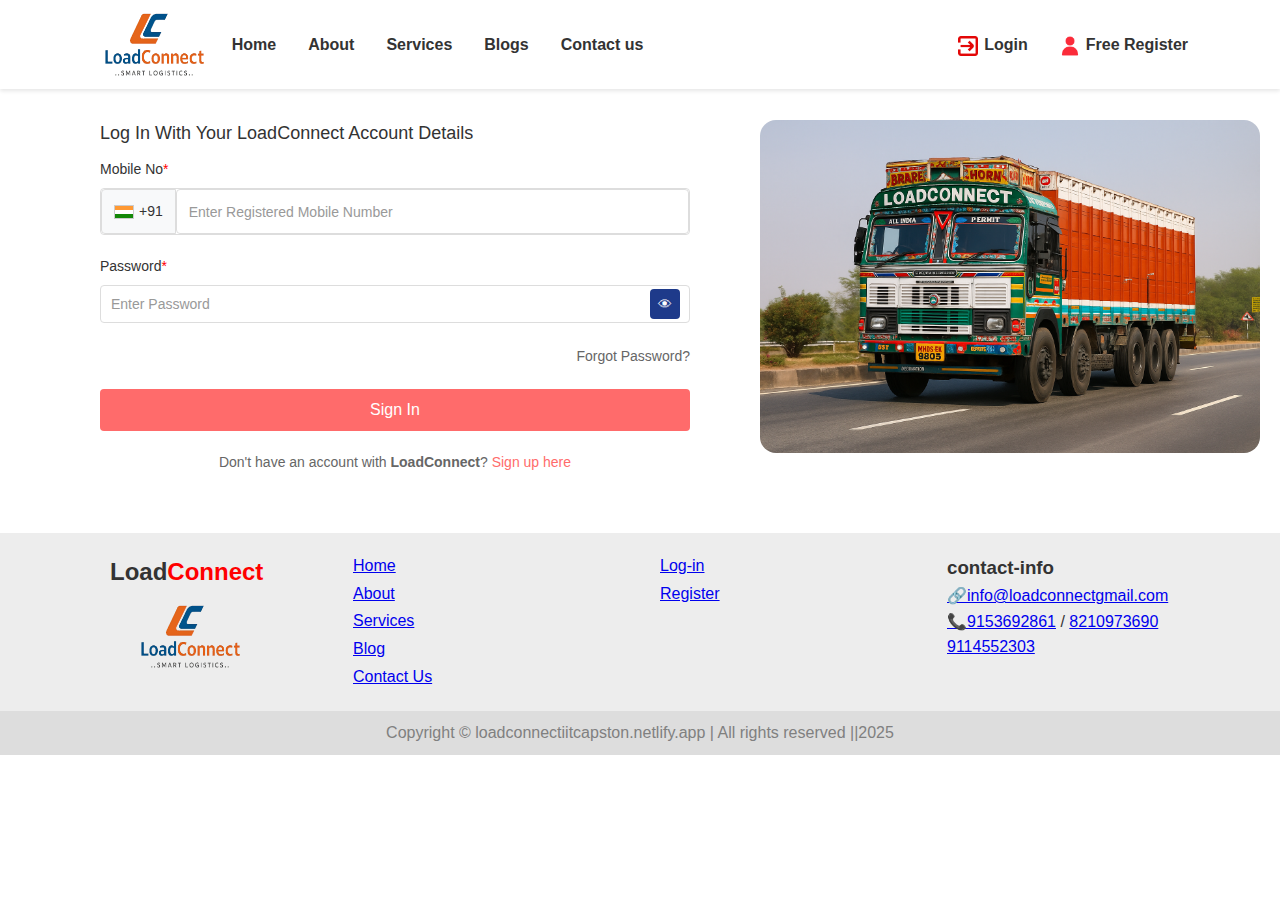
<file: Login.html>
<!DOCTYPE html>
<html lang="en">

<head>
    <meta charset="UTF-8">
    <meta name="viewport" content="width=device-width, initial-scale=1.0">
    <title>LoadConnect</title>
    <link rel="stylesheet" href="style.css">
</head>

<body>
    <header>
        <nav>
            <div class="left">
                <img src="final logo Loadconnct.png" alt="Loadconncet Logo" class="square-logo " />
                <span class="logo-txt"></span>
            </div>
            <div class="left">
                <ul>
                    <li><a href="index.html">Home</a></li>
                    <li><a href="about.html">About</a></li>
                    <li><a href="services.html">Services</a></li>
                    <li><a href="Blog.html">Blogs</a></li>
                    <li><a href="contact.html">Contact us</a></li>
                </ul>
            </div>
            <div>
                <div class="right">
                    <ul>
                        <li><a href="Login.html"> <img src="sign-in-alt (1).png" alt="Login-Icon"
                                    class="Login-Icon">Login</a>
                        </li>
                        <li><a href="register.html"> <img src="user (1).png" alt="Register Icon" class="icon-register">Free
                                Register</a></li>
                    </ul>
                </div>
            </div>
        </nav>
    </header>
    <!-- this is the main section  -->
    <main>
        <div class="login-container">
            <div class="login-right">
                <img src="Login-loadconnect img.png" alt="Truck">
            </div>
            <div class="login-left">
                <h2 class="login-title">Log In With Your LoadConnect Account Details</h2>
                <form id="loginForm">
                    <div class="form-group">
                        <label class="form-label">Mobile No<span class="required">*</span></label>
                        <div class="mobile-input-container">
                            <div class="country-code">
                                <div class="flag"></div>
                                <span>+91</span>
                            </div>
                            <input type="tel" class="mobile-input" placeholder="Enter Registered Mobile Number"
                                required>
                        </div>
                    </div>

                    <div class="form-group">
                        <label class="form-label">Password<span class="required">*</span></label>
                        <div class="password-container">
                            <input type="password" class="password-input" placeholder="Enter Password" required>
                            <button type="button" class="password-toggle" onclick="togglePassword()">👁</button>
                        </div>
                    </div>

                    <div class="forgot-password">
                        <a href="#" onclick="forgotPassword()">Forgot Password?</a>
                    </div>

                    <button type="submit" class="sign-in-btn">Sign In</button>
                </form>

                <div class="signup-link">
                    Don't have an account with <strong>LoadConnect</strong>? <a href="#" onclick="signUp()">Sign up
                        here</a>
                </div>

    </main>
    <!-- and this is the footer section -->
    <footer>
        <div class="footer">
            <div class="footer-first">
                <h2>Load<span class="highlight-red">Connect</span></h2>
                <img src="final logo Loadconnct.png" alt="LoadConnect">
            </div>
            <!-- coloumn -----1 -->
            <div class="footer-column">
                <ul>
                    <li><a href="index.html">Home</a></li>
                    <li><a href="about.html">About</a></li>
                    <li><a href="services.html">Services</a></li>
                    <li><a href="Blog.html">Blog</a></li>
                    <li><a href="contact.html">Contact Us</a></li>
                </ul>
            </div>
            <div class="footer-column">
                <ul>
                    <li><a href="Login.html">Log-in</a></li>
                    <li><a href="register.html">Register</a></li>
                </ul>
            </div>
            <div class="contact-info">
                <h3>contact-info</h3>
                <p><a href="info@loadconnectgmail.com">🔗info@loadconnectgmail.com</a></p>
                <p> <a href="tel:+91 9153692861">📞9153692861</a>
                    /
                    <a href="tel:+91 8210973690">8210973690</a>
                    <a href="tel:+91 9114552303">9114552303</a>
                </p>


            </div>
        </div>
        <div class="footer-rights">
            Copyright &#169; loadconnectiitcapston.netlify.app | All rights reserved ||2025
        </div>
    </footer>

    <script src="login.js"></script>
</body>

</html>
</file>
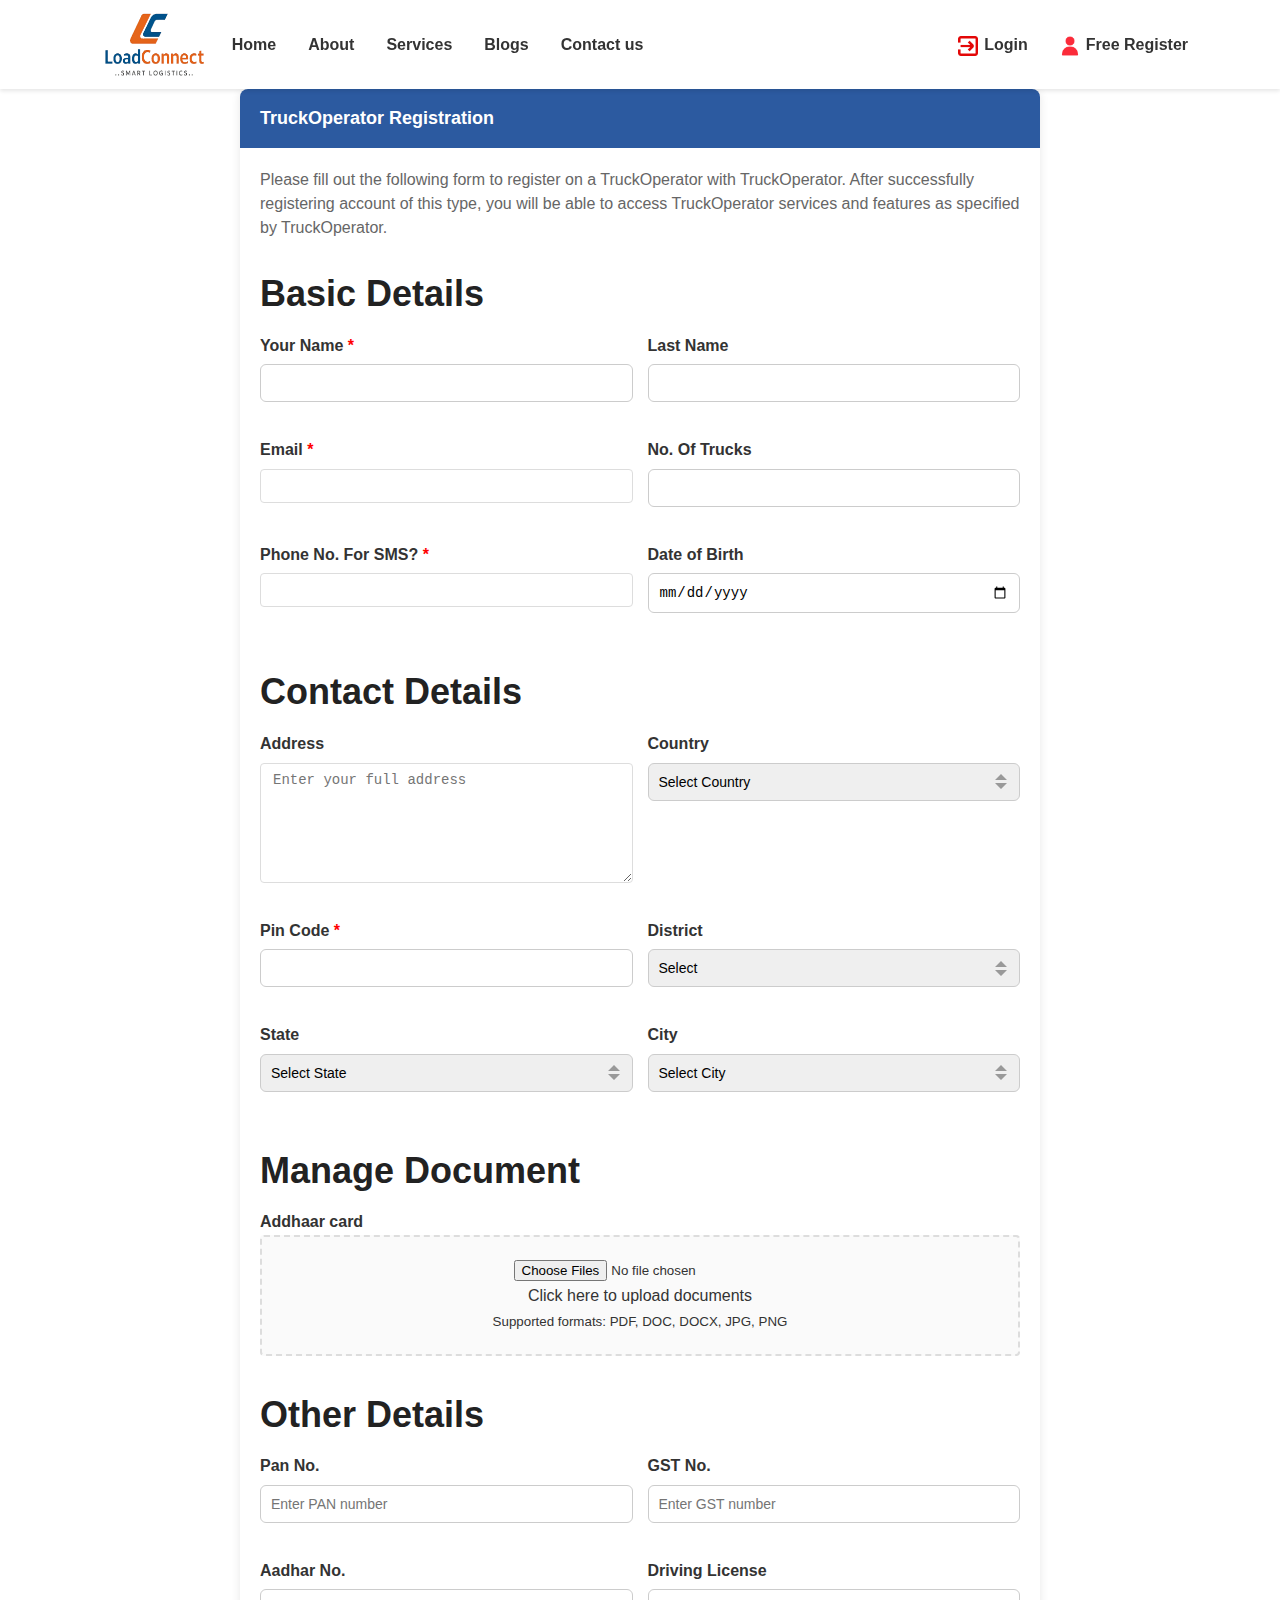
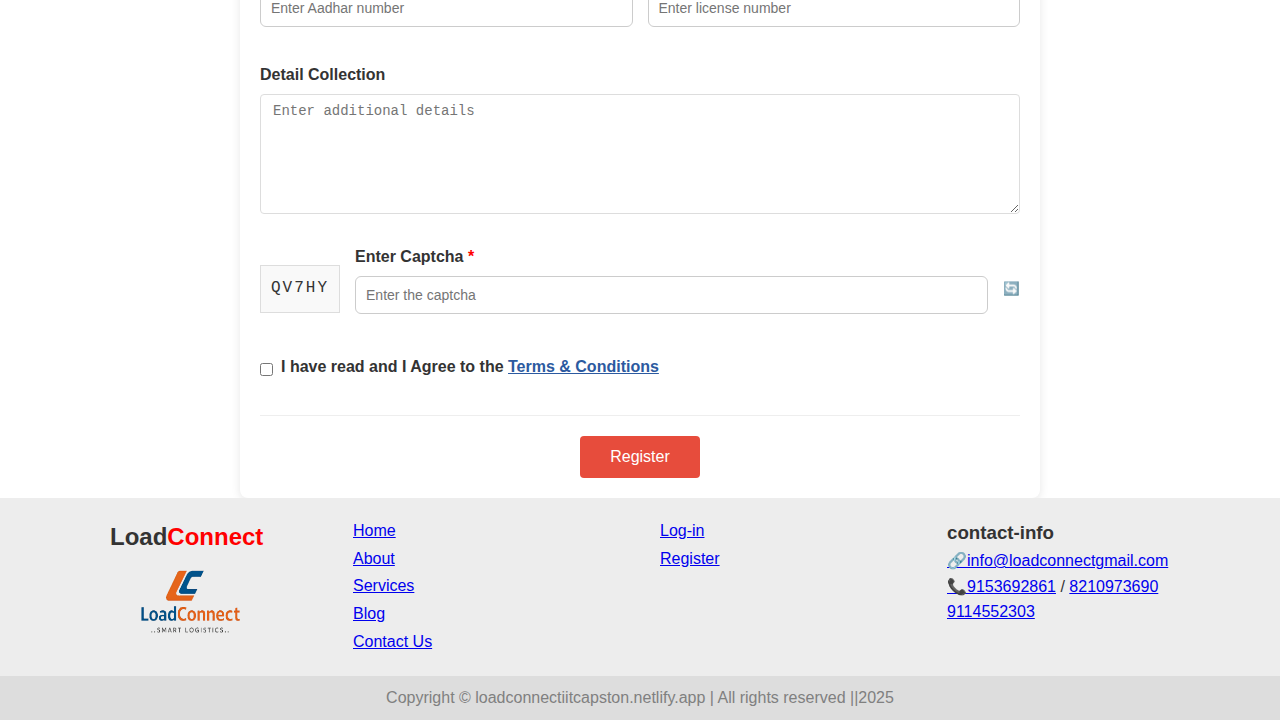
<file: operator.html>
<!DOCTYPE html>
<html lang="en">

<head>
    <meta charset="UTF-8">
    <meta name="viewport" content="width=device-width, initial-scale=1.0">
    <title>LoadConnect</title>
    <link rel="stylesheet" href="style.css">
</head>

<body>
    <header>
        <nav>
            <div class="left">
                <img src="final logo Loadconnct.png" alt="Loadconncet Logo" class="square-logo " />
                <span class="logo-txt"></span>
            </div>
            <div class="left">
                <ul>
                    <li><a href="index.html">Home</a></li>
                    <li><a href="about.html">About</a></li>
                    <li><a href="services.html">Services</a></li>
                    <li><a href="Blog.html">Blogs</a></li>
                    <li><a href="contact.html">Contact us</a></li>
                </ul>
            </div>
            <div>
                <div class="right">
                    <ul>
                        <li><a href="Login.html"> <img src="sign-in-alt (1).png" alt="Login-Icon"
                                    class="Login-Icon">Login</a>
                        </li>
                        <li><a href="register.html"> <img src="user (1).png" alt="Register Icon"
                                    class="icon-register">Free
                                Register</a></li>
                    </ul>
                </div>
            </div>
        </nav>
    </header>
    <!-- this is the main section  -->
    <main>
        <div class="operator-container">
            <div class="header">
                TruckOperator Registration
            </div>

            <div class="form-content">
                <div class="description">
                    Please fill out the following form to register on a TruckOperator with TruckOperator. After
                    successfully registering account of this type, you will be able to access TruckOperator services and
                    features as specified by TruckOperator.
                </div>

                <form id="registrationForm">
                    <!-- Basic Details -->
                    <div class="section">
                        <div class="section-title">Basic Details</div>

                        <div class="form-row">
                            <div class="form-group">
                                <label>Your Name <span class="required">*</span></label>
                                <input type="text" name="name" required>
                            </div>
                            <div class="form-group">
                                <label>Last Name</label>
                                <input type="text" name="lastName">
                            </div>
                        </div>

                        <div class="form-row">
                            <div class="form-group">
                                <label>Email <span class="required">*</span></label>
                                <input type="email" name="email" required>
                            </div>
                            <div class="form-group">
                                <label>No. Of Trucks</label>
                                <input type="text" name="truckCount">
                            </div>
                        </div>

                        <div class="form-row">
                            <div class="form-group">
                                <label>Phone No. For SMS? <span class="required">*</span></label>
                                <input type="tel" name="phone" required>
                            </div>
                            <div class="form-group">
                                <label>Date of Birth</label>
                                <input type="date" name="dob">
                            </div>
                        </div>
                    </div>

                    <!-- Contact Details -->
                    <div class="section">
                        <div class="section-title">Contact Details</div>

                        <div class="form-row">
                            <div class="form-group">
                                <label>Address</label>
                                <textarea name="address" placeholder="Enter your full address"></textarea>
                            </div>
                            <div class="form-group">
                                <label>Country</label>
                                <select name="country">
                                    <option value="">Select Country</option>
                                    <option value="india">India</option>
                                    <option value="usa">United States</option>
                                    <option value="uk">United Kingdom</option>
                                    <option value="canada">Canada</option>
                                    <option value="australia">Australia</option>
                                </select>
                            </div>
                        </div>

                        <div class="form-row">
                            <div class="form-group">
                                <label>Pin Code <span class="required">*</span></label>
                                <input type="text" name="pincode" required>
                            </div>
                            <div class="form-group">
                                <label>District</label>
                                <select name="district">
                                    <option>Select</option>
                                    <option>Araria</option>
                                    <option>Aurangabad</option>
                                    <option>Banka</option>
                                    <option>Begusarai</option>
                                    <option>Bhagalpur</option>
                                    <option>Bihar Sharif</option>
                                    <option>Bodh Gaya</option>
                                    <option>Buxar</option>
                                    <option>Chapra</option>
                                    <option>Darbhanga</option>
                                    <option>Dehri</option>
                                    <option>Dinapur Nizamat</option>
                                    <option>East Champaran</option>
                                    <option>Gaya</option>
                                    <option>Gopalganj</option>
                                    <option>Hajipur</option>
                                    <option>Jamalpur</option>
                                    <option>Jamui</option>
                                    <option>Jehanabad</option>
                                    <option>Kaimur (Bhabua)</option>
                                    <option>Katihar</option>
                                    <option>Khagaria</option>
                                    <option>Lakhisarai</option>
                                    <option>Madhepura</option>
                                    <option>Madhubani</option>
                                    <option>Motihari</option>
                                    <option>Munger</option>
                                    <option>Muzaffarpur</option>
                                    <option>Nalanda</option>
                                    <option>Nawada</option>
                                    <option>Patna</option>
                                    <option>Purnia</option>
                                    <option>Pusa</option>
                                    <option>Rohtas</option>
                                    <option>Saharsa</option>
                                    <option>Samastipur</option>
                                    <option>Saran</option>
                                    <option>Sasaram</option>
                                    <option>Sheikhpura</option>
                                    <option>Siwan</option>
                                    <option>Sitamarhi</option>
                                    <option>Supoul</option>
                                    <option>Vaishali</option>
                                    <option>West Champaran</option>
                                </select>
                            </div>
                        </div>

                        <div class="form-row">
                            <div class="form-group">
                                <label>State</label>
                                <select name="state">
                                    <option>Select State</option>
                                    <option>Andhra Pradesh</option>
                                    <option>Arunachal Pradesh</option>
                                    <option>Assam</option>
                                    <option>Bihar</option>
                                    <option>Chhattisgarh</option>
                                    <option>Goa</option>
                                    <option>Gujarat</option>
                                    <option>Haryana</option>
                                    <option>Himachal Pradesh</option>
                                    <option>Jharkhand</option>
                                    <option>Karnataka</option>
                                    <option>Kerala</option>
                                    <option>Madhya Pradesh</option>
                                    <option>Maharashtra</option>
                                    <option>Manipur</option>
                                    <option>Meghalaya</option>
                                    <option>Mizoram</option>
                                    <option>Nagaland</option>
                                    <option>Odisha</option>
                                    <option>Punjab</option>
                                    <option>Rajasthan</option>
                                    <option>Sikkim</option>
                                    <option>Tamil Nadu</option>
                                    <option>Telangana</option>
                                    <option>Tripura</option>
                                    <option>Uttar Pradesh</option>
                                    <option>Uttarakhand</option>
                                    <option>West Bengal</option>
                                </select>
                            </div>
                            <div class="form-group">
                                <label>City</label>
                                <select name="city">
                                    <option value="">Select City</option>
                                    <option>Banka</option>
                                    <option>East Champaran</option>
                                    <option>Gaya</option>
                                    <option>Jamui</option>
                                    <option>Jehanabad</option>
                                    <option>Kaimur (Bhabua)</option>
                                    <option>Lakhisarai</option>
                                    <option>Madhepura</option>
                                    <option>Nalanda</option>
                                    <option>Patna</option>
                                    <option>Purnia</option>
                                    <option>Rohtas</option>
                                    <option>Saharsa</option>
                                    <option>Sheikhpura</option>
                                    <option>Saran</option>
                                    <option>Sitamarhi</option>
                                    <option>Vaishali</option>
                                    <option>West Champaran</option>
                                </select>
                            </div>
                        </div>
                    </div>

                    <!-- Managing Document -->
                    <div class="section">
                        <h3 class="section-title">Manage Document</h3>
                        <h4>Addhaar card</h4>
                        <div class="file-upload" onclick="document.getElementById('fileUpload').click()">
                            <input type="file" id="fileUpload" name="documents" multiple
                                accept=".pdf,.doc,.docx,.jpg,.png">
                            <p>Click here to upload documents</p>
                            <small>Supported formats: PDF, DOC, DOCX, JPG, PNG</small>
                        </div>
                    </div>

                    <!-- Other Details -->
                    <div class="section">
                        <div class="section-title">Other Details</div>

                        <div class="form-row">
                            <div class="form-group">
                                <label>Pan No.</label>
                                <input type="text" name="panNo" placeholder="Enter PAN number">
                            </div>
                            <div class="form-group">
                                <label>GST No.</label>
                                <input type="text" name="gstNo" placeholder="Enter GST number">
                            </div>
                        </div>

                        <div class="form-row">
                            <div class="form-group">
                                <label>Aadhar No.</label>
                                <input type="text" name="aadharNo" placeholder="Enter Aadhar number">
                            </div>
                            <div class="form-group">
                                <label>Driving License</label>
                                <input type="text" name="drivingLicense" placeholder="Enter license number">
                            </div>
                        </div>

                        <div class="form-group full-width">
                            <label>Detail Collection</label>
                            <textarea name="detailCollection" placeholder="Enter additional details"></textarea>
                        </div>
                    </div>

                    <!-- Captcha -->
                    <div class="captcha-section">
                        <div class="captcha-box" id="captchaText">AB7K9</div>
                        <div class="form-group" style="flex: 1;">
                            <label>Enter Captcha <span class="required">*</span></label>
                            <input type="text" name="captcha" required placeholder="Enter the captcha">
                        </div>
                        <button type="button" onclick="generateCaptcha()"
                            style="background: none; border: none; color: #2c5aa0; cursor: pointer;">🔄</button>
                    </div>

                    <!-- Agreement -->
                    <div class="checkbox-group">
                        <input type="checkbox" id="agreement" name="agreement" required>
                        <label for="agreement">I have read and I Agree to the <a href="#" style="color: #2c5aa0;">Terms
                                & Conditions</a></label>
                    </div>

                    <!-- Submit -->
                    <div class="submit-section">
                        <button type="submit" class="submit-button">Register</button>
                    </div>
                </form>
            </div>
        </div>
    </main>
    <script src="operator.js"></script>
    <!-- and this is the footer section -->
    <footer>
        <div class="footer">
            <div class="footer-first">
                <h2>Load<span class="highlight-red">Connect</span></h2>
                <img src="final logo Loadconnct.png" alt="LoadConnect">
            </div>
            <!-- coloumn -----1 -->
            <div class="footer-column">
                <ul>
                    <li><a href="index.html">Home</a></li>
                    <li><a href="about.html">About</a></li>
                    <li><a href="services.html">Services</a></li>
                    <li><a href="Blog.html">Blog</a></li>
                    <li><a href="contact.html">Contact Us</a></li>
                </ul>
            </div>
            <div class="footer-column">
                <ul>
                    <li><a href="Login.html">Log-in</a></li>
                    <li><a href="register.html">Register</a></li>
                </ul>
            </div>
            <div class="contact-info">
                <h3>contact-info</h3>
                <p><a href="info@loadconnectgmail.com">🔗info@loadconnectgmail.com</a></p>
                <p> <a href="tel:+91 9153692861">📞9153692861</a>
                    /
                    <a href="tel:+91 8210973690">8210973690</a>
                    <a href="tel:+91 9114552303">9114552303</a>
                </p>
            </div>
        </div>
        <div class="footer-rights">
            Copyright &#169; loadconnectiitcapston.netlify.app | All rights reserved ||2025
        </div>
    </footer>


</body>

</html>
</file>
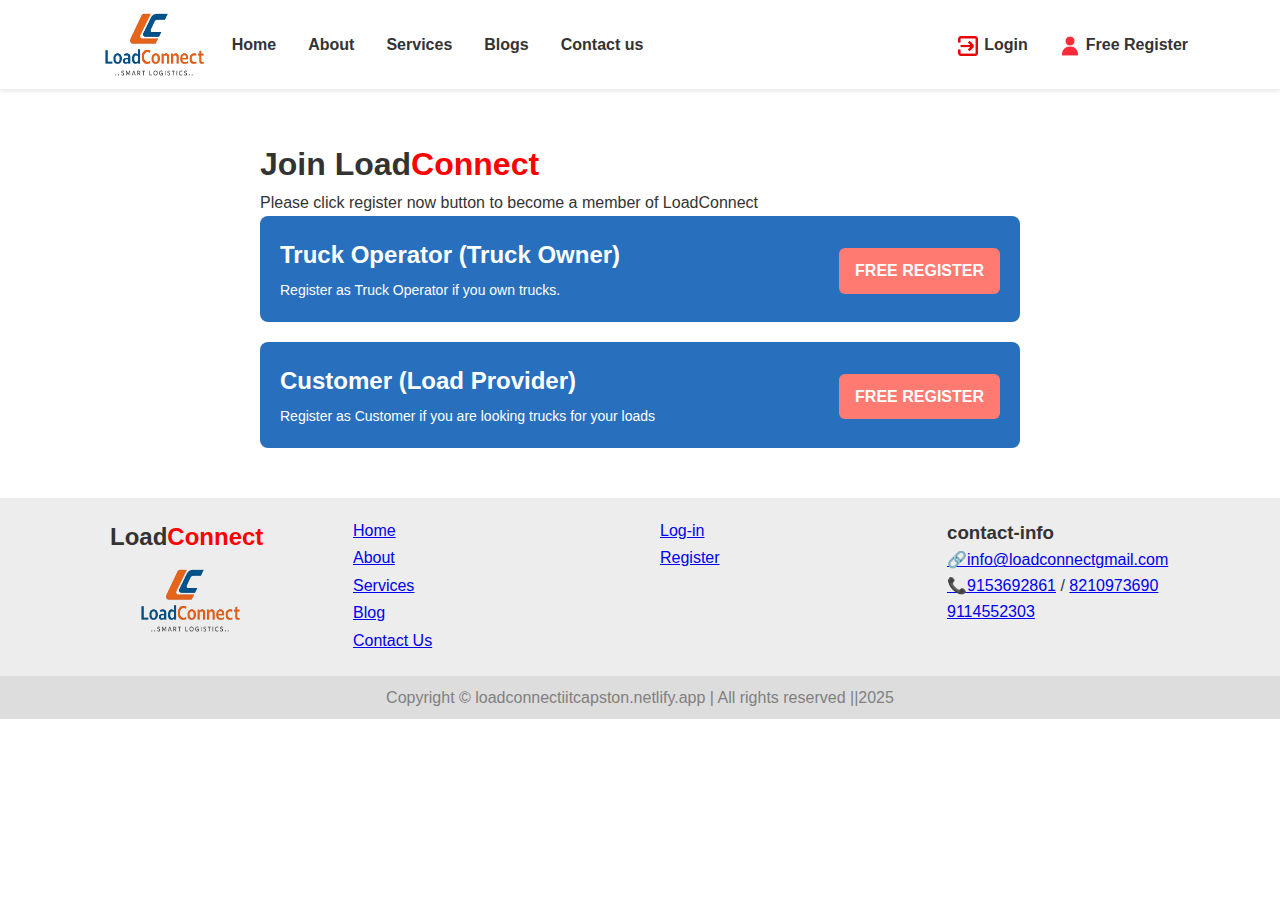
<file: register.html>
<!DOCTYPE html>
<html lang="en">

<head>
    <meta charset="UTF-8">
    <meta name="viewport" content="width=device-width, initial-scale=1.0">
    <title>LoadConnect</title>
    <link rel="stylesheet" href="style.css">
</head>

<body>
    <header>
        <nav>
            <div class="left">
                <img src="final logo Loadconnct.png" alt="Loadconncet Logo" class="square-logo " />
                <span class="logo-txt"></span>
            </div>
            <div class="left">
                <ul>
                    <li><a href="index.html">Home</a></li>
                    <li><a href="about.html">About</a></li>
                    <li><a href="services.html">Services</a></li>
                    <li><a href="Blog.html">Blogs</a></li>
                    <li><a href="contact.html">Contact us</a></li>
                </ul>
            </div>
            <div>
                <div class="right">
                    <ul>
                        <li><a href="Login.html"> <img src="sign-in-alt (1).png" alt="Login-Icon"
                                    class="Login-Icon">Login</a>
                        </li>
                        <li><a href="register.html"> <img src="user (1).png" alt="Register Icon"
                                    class="icon-register">Free
                                Register</a></li>
                    </ul>
                </div>
            </div>
        </nav>
    </header>
    <!-- this is the main section  -->
    <main>
        <div class="register-container">
            <h1>Join Load<span class="highlight-red">Connect</span></h1>
            <p>Please click register now button to become a member of LoadConnect</p>
            <div class="card">
                <div class="card-text">
                    <h2>Truck Operator (Truck Owner)</h2>
                    <p>Register as Truck Operator if you own trucks.</p>
                </div>
                <a href="operator.html" class="register-btn">FREE REGISTER</a>
            </div>
            <div class="card">
                <div class="card-text">
                    <h2>Customer (Load Provider)</h2>
                    <p>Register as Customer if you are looking trucks for your loads</p>
                </div>
                <a href="customer.html" class="register-btn">FREE REGISTER</a>
            </div>
    </main>
    <!-- and this is the footer section -->
    <footer>
        <div class="footer">
            <div class="footer-first">
                <h2>Load<span class="highlight-red">Connect</span></h2>
                <img src="final logo Loadconnct.png" alt="LoadConnect">
            </div>
            <!-- coloumn -----1 -->
            <div class="footer-column">
                <ul>
                    <li><a href="index.html">Home</a></li>
                    <li><a href="about.html">About</a></li>
                    <li><a href="services.html">Services</a></li>
                    <li><a href="Blog.html">Blog</a></li>
                    <li><a href="contact.html">Contact Us</a></li>
                </ul>
            </div>
            <div class="footer-column">
                <ul>
                    <li><a href="Login.html">Log-in</a></li>
                    <li><a href="register.html">Register</a></li>
                </ul>
            </div>
            <div class="contact-info">
                <h3>contact-info</h3>
                <p><a href="info@loadconnectgmail.com">🔗info@loadconnectgmail.com</a></p>
                <p> <a href="tel:+91 9153692861">📞9153692861</a>
                    /
                    <a href="tel:+91 8210973690">8210973690</a>
                    <a href="tel:+91 9114552303">9114552303</a>
                </p>
            </div>
        </div>
        <div class="footer-rights">
            Copyright &#169; loadconnectiitcapston.netlify.app | All rights reserved ||2025
        </div>
    </footer>


</body>

</html>
</file>
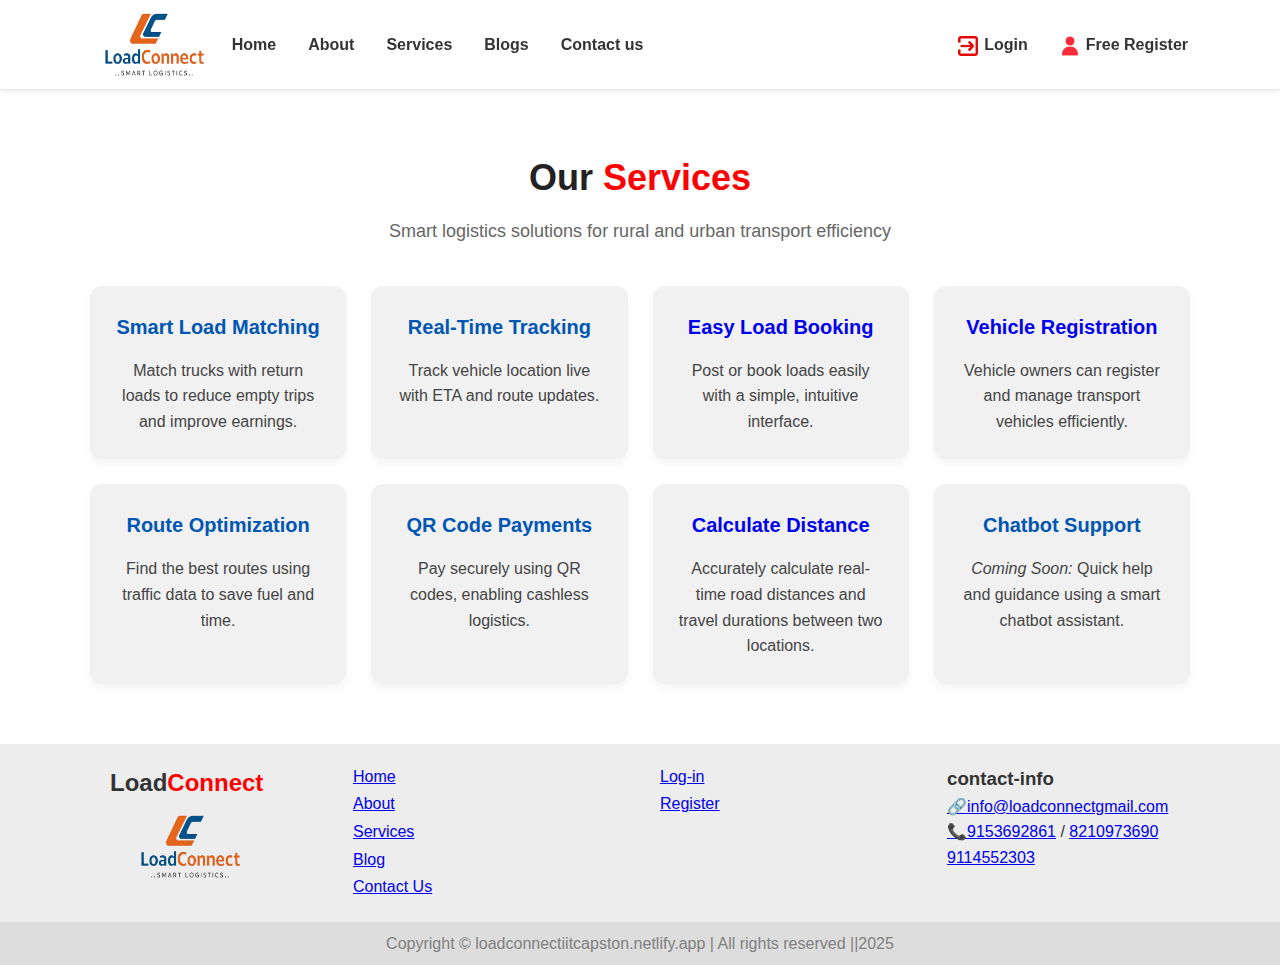
<file: services.html>
<!DOCTYPE html>
<html lang="en">

<head>
    <meta charset="UTF-8">
    <meta name="viewport" content="width=device-width, initial-scale=1.0">
    <title>LoadConnect</title>
    <link rel="stylesheet" href="style.css">
</head>

<body>
    <header>
        <nav>
            <div class="left">
                <img src="final logo Loadconnct.png" alt="Loadconncet Logo" class="square-logo " />
                <span class="logo-txt"></span>
            </div>
            <div class="left">
                <ul>
                    <li><a href="index.html">Home</a></li>
                    <li><a href="about.html">About</a></li>
                    <li><a href="services.html">Services</a></li>
                    <li><a href="Blog.html">Blogs</a></li>
                    <li><a href="contact.html">Contact us</a></li>
                </ul>
            </div>
            <div>
                <div class="right">
                    <ul>
                        <li><a href="Login.html"> <img src="sign-in-alt (1).png" alt="Login-Icon"
                                    class="Login-Icon">Login</a>
                        </li>
                        <li><a href="register.html"> <img src="user (1).png" alt="Register Icon"
                                    class="icon-register">Free
                                Register</a></li>
                    </ul>
                </div>
            </div>
        </nav>
    </header>
    <!-- this is the main section  -->
    <main>
        <section class="services-section">
            <div class="services-container">
                <h2 class="section-title">Our <span class="highlight-red">Services</span></h2>
                <p class="section-subtitle">Smart logistics solutions for rural and urban transport efficiency</p>

                <div class="services-grid">

                    <div class="service-card">
                        <h3>Smart Load Matching</h3>
                        <p>Match trucks with return loads to reduce empty trips and improve earnings.</p>
                    </div>

                    <div class="service-card">
                        <h3>Real-Time Tracking</h3>
                        <p>Track vehicle location live with ETA and route updates.</p>
                    </div>

                    <div class="service-card">
                        <h3><a href="index.html" class="text-none">Easy Load Booking</a></h3>
                        <p>Post or book loads easily with a simple, intuitive interface.</p>
                    </div>

                    <div class="service-card">
                        <h3><a href="register.html" class="text-none">Vehicle Registration</a></h3>
                        <p>Vehicle owners can register and manage transport vehicles efficiently.</p>
                    </div>

                    <div class="service-card">
                        <h3>Route Optimization</h3>
                        <p>Find the best routes using traffic data to save fuel and time.</p>
                    </div>

                    <div class="service-card">
                        <h3>QR Code Payments</h3>
                        <p>Pay securely using QR codes, enabling cashless logistics.</p>
                    </div>

                    <div class="service-card">
                        <h3><a href="track.html" class="text-none">Calculate Distance</a></h3>
                        <p>Accurately calculate real-time road distances and travel durations between two locations.</p>
                    </div>

                    <div class="service-card">
                        <h3>Chatbot Support</h3>
                        <p><em>Coming Soon:</em> Quick help and guidance using a smart chatbot assistant.</p>
                    </div>

                </div>
            </div>
        </section>
    </main>
    <!-- and this is the footer section -->
    <footer>
        <div class="footer">
            <div class="footer-first">
                <h2>Load<span class="highlight-red">Connect</span></h2>
                <img src="final logo Loadconnct.png" alt="LoadConnect">
            </div>
            <!-- coloumn -----1 -->
            <div class="footer-column">
                <ul>
                    <li><a href="index.html">Home</a></li>
                    <li><a href="about.html">About</a></li>
                    <li><a href="services.html">Services</a></li>
                    <li><a href="Blog.html">Blog</a></li>
                    <li><a href="contact.html">Contact Us</a></li>
                </ul>
            </div>
            <div class="footer-column">
                <ul>
                    <li><a href="Login.html">Log-in</a></li>
                    <li><a href="register.html">Register</a></li>
                </ul>
            </div>
            <div class="contact-info">
                <h3>contact-info</h3>
                <p><a href="info@loadconnectgmail.com">🔗info@loadconnectgmail.com</a></p>
                <p> <a href="tel:+91 9153692861">📞9153692861</a>
                    /
                    <a href="tel:+91 8210973690">8210973690</a>
                    <a href="tel:+91 9114552303">9114552303</a>
                </p>
            </div>
        </div>
        <div class="footer-rights">
            Copyright &#169; loadconnectiitcapston.netlify.app | All rights reserved ||2025
        </div>
    </footer>


</body>

</html>
</file>
<file: style.css>
* {
    margin: 0;
    padding: 0;
    box-sizing: border-box;
}

body {
    font-family: 'Segoe UI', Tahoma, Geneva, Verdana, sans-serif;
    line-height: 1.6;
    color: #333;
    margin: 0;
    padding: 0;
    /* background-image: url('Loadconnect\ back\ image\ white.PNG'); */
    background-size: cover;
    background-position: center;
    background-repeat: no-repeat;
    height: 100vh;
}

/* Navigation */
header {
    background-color: #ffffff;
    box-shadow: 0 2px 4px rgba(0, 0, 0, 0.1);
    padding: 0.6rem 2rem;
    position: sticky;
    top: 0;
    z-index: 1000;
}

nav {
    display: flex;
    justify-content: space-between;
    align-items: center;
    max-width: 1400px;
    margin: 0 auto;
    flex-wrap: wrap;
}

/* Logo Section */
.logo-section {
    display: flex;
    align-items: center;
}

.square-logo {
    width: 125px;
    height: 70px;
    background-color: #ffffff;
    /* Example color */
    border-radius: 10px;
    display: flex;
    justify-content: center;
    align-items: center;
    margin-left: 60px;
}

/* Navigation links */
.nav-links ul,
.right ul {
    display: flex;
    list-style: none;
    gap: 2rem;
    color: #333;
    font-size: 700;
    transition: color 0.3s;
    margin-right: 60px;
}

.nav-links li,
.right a {
    text-decoration: none;
    color: #333;
    font-weight: 600;
    transition: color 0.3s;
}

.nav-links a:hover,
.right a:hover {
    color: red;
}

.nav-links ul,
.left ul {
    list-style: none;
    display: flex;
    gap: 2rem;
    margin-right: 300px;
}

.nav-links li,
.left a {
    text-decoration: none;
    color: #333;
    font-weight: 600;
    transition: color 0.3s;
}

.nav-links a:hover,
.left a:hover {
    color: red;
}

/* Login and Register Buttons */

/* Icons */
.icon-register,
.Login-Icon {
    width: 20px;
    height: 20px;
    vertical-align: middle;
    margin-right: 6px;
}

/* idhar se hta rha hu bhai  */

.features {
    padding: 60px 20px;
    background-color: #fff;
    text-align: center;
}

.features h2 {
    font-size: 2.5rem;
    margin-bottom: 40px;
}

.feature-list {
    display: flex;
    justify-content: center;
    flex-wrap: wrap;
    gap: 30px;
}

.feature-item {
    background: #f1f1f1;
    padding: 20px;
    border-radius: 10px;
    width: 300px;
    box-shadow: 0 4px 6px rgba(0, 0, 0, 0.1);
    transition: transform 0.3s ease;
}

.feature-item:hover {
    transform: translateY(-5px);
}

.feature-item img {
    width: 60px;
    height: 60px;
    margin-bottom: 15px;
}

.feature-item h3 {
    font-size: 1.5rem;
    margin-bottom: 10px;
}

/* Testimonials Section */
.testimonials {
    padding: 60px 20px;
    background-color: #f9f9f9;
    text-align: center;
}

.testimonials h2 {
    font-size: 2.5rem;
    margin-bottom: 30px;
}

.testimonial-list {
    max-width: 800px;
    margin: 0 auto;
}

.testimonial-list blockquote {
    font-style: italic;
    background: #fff;
    padding: 20px;
    border-left: 5px solid #ff6f61;
    margin-bottom: 20px;
    border-radius: 5px;
    box-shadow: 0 2px 4px rgba(0, 0, 0, 0.05);
}

/* This is About Section  */

.about-container {
    display: flex;
    flex-wrap: wrap;
    padding: 40px;
    background: #fff;
}

.about-left,
.about-right {
    flex: 1;
    padding: 20px;
    min-width: 300px;
}

.about-left h1 {
    font-size: 2.5rem;
    color: #333;
}

.highlight-red {
    color: #ff4b2b;
}

.about-left p {
    font-size: 1.2rem;
    margin: 20px 0;
    color: #444;
}

.about-left img {
    width: 100%;
    max-width: 4300px;
    border-radius: 8px;
}

.about-right h2 {
    color: #333;
    font-size: 1.8rem;
    margin-bottom: 10px;

}

.about-right p {
    font-family: 1rem;
    color: #555;
    line-height: 1.6;
    margin-bottom: 15px;

}

.team-purpose h2 {
    font-size: 2rem;
    color: #222;
    margin-bottom: 20px;
    font-size: 1.8rem;

}

/* Blog section */
.follow-section {
    background-color: #0a335c;
    padding: 9px 10px;
    display: flex;
    align-items: center;
    gap: 12px;
    color: white;
    font-family: Arial, sans-serif;
    cursor: pointer;
}

.follow-section {
    font-weight: bold;
    letter-spacing: 1px;

}

.follow-section a {
    color: white;
    font-size: flex;
    text-decoration: none;
}

.follow-section a:hover {
    color: #df0b0b;
}

.follow {
    margin-left: 20px;
}


/* Blog post section  */
.blog-container {
    font-size: 14px;
    margin-bottom: 14px;
    text-transform: uppercase;
    background-color: #fff;
    padding: 20px;
    flex-wrap: wrap;
}

.blog-left h3 {
    font-size: 20px;
    margin-bottom: 10px;
    text-transform: uppercase;
    margin-left: 10px;
}

.blog-left ul {
    list-style: none;
    padding: 0;
}

.blog-left li {
    margin-bottom: 12px;
    /* border-bottom: 1px solid #2c2525; */
    padding-bottom: 6px;
    display: flex;
    align-items: center;
    gap: 9px;
    color: #333;
    font-size: 14px;
    font-weight: 500;
    margin-left: 10px;


}

.blog-left li i {
    color: black;
    margin-right: 6px;
}

.blog-left a {
    text-decoration: none;
    color: black;
    font-size: 16px;
    cursor: pointer;

}

.blog-left a:hover {
    color: rgb(236, 12, 12);
}


.highlight-red {
    color: red;
}

.blog-left h1 {
    margin-left: 60px;
    font-size: 2rem;
    padding-bottom: 30px;
}

.blog-right {
    position: absolute;
    top: 190px;
    left: 760px;
    width: 100%;
    max-width: 500px;
    overflow: hidden;
    z-index: 10;
}

.blog-right img {
    width: 100%;
    max-width: 1100px;
    height: auto;
    display: block;
    object-fit: contain;
    border-radius: 16px;
    margin-bottom: 30px;
}

.blog-container ul {
    margin-left: 44px;
}

.blogtxt-right p {
    width: 60%;
    padding-right: 90px;
    box-sizing: border-box;
    color: #555;
    line-height: 1.6;
    text-transform: none;
    /* margin-left: 44px; */
    font-size: 1rem;
    margin-bottom: 15px;
    inline-size: 750px;

}

.blogtxt-right h3 {
    color: black;
    font-size: 1.2rem;
    /* margin-left: 44px; */
}

.blogtxt-right li {
    width: 60%;
    padding-right: 90px;
    box-sizing: border-box;
    color: #555;
    line-height: 1.6;
    text-transform: none;
    /* margin-left: 44px; */
    font-size: 1rem;
    inline-size: 750px;

}

/* this is padding for padding */
.blogtxt-right {
    padding: 40px;
}

.blog-right h3 {
    color: black;
    font-size: 1.2rem;
    box-sizing: border-box;
    display: flex;
    flex-direction: column;




}

.blog-right p {
    box-sizing: border-box;
    color: #555;
    line-height: 1.6;
    text-transform: none;
    /* margin-left: 44px; */
    font-size: 1rem;
    margin-bottom: 15px;
}

.blog-right li {
    text-transform: none;
    font-size: 1rem;
}


/* Contact containers  */

.contact-container {
    font-size: 14px;
    margin-bottom: 14px;
    padding-left: 80px;
    text-transform: uppercase;
    flex-wrap: wrap;
    /* padding: 40px; */
    background-color: #fff;
    text-transform: none;
}

.contact-left {
    padding: 10px;
    padding-right: 40px;
}

/* this is for linkedin icon  */

.linkedin-img {
    width: 17px;
    height: 17px;
    vertical-align: middle;
    margin-right: 6px;
}

.Mail-icon {
    width: 17px;
    height: 17px;
    vertical-align: middle;
    margin-right: 6px;
}

.contact-left h1 {
    margin-left: 60px;
    font-size: 60px;
    padding-bottom: 30px;

}

.contact-left p {
    /* font-size: 1rem;
    margin: 20px 0;
    color: #444; */

    width: 60%;
    padding-right: 90px;
    box-sizing: border-box;
    color: #555;
    line-height: 1.6;
    text-transform: none;
    /* margin-left: 44px; */
    font-size: 1rem;
    margin-bottom: 15px;
}

.contact-left {
    color: black;
    margin-bottom: 6px;
}

.contact-container h3 {
    font-size: 19px;
}

.contact-container a {
    color: red;
}


/* form fill up  */
.contact-right {
    position: absolute;
    top: 110px;
    left: 760px;
    width: 100%;
    overflow: hidden;
    z-index: 10;
    max-width: 500px;
    /* margin: 0 auto;
    background: white;
    padding: 30px;
    border-radius: 8px;
    box-shadow: 0 2px 10px rgba(0, 0, 0, 0.1);
    object-fit: contain; */
}

.contact-right h2 {
    font-size: 40px;
}

h2 {
    color: #333;
    margin-bottom: 10px;
    font-size: 24px;
}

.subtitle {
    color: #666;
    margin-bottom: 25px;
    font-size: 14px;
}

.form-row {
    display: flex;
    gap: 20px;
    margin-bottom: 20px;
}

.form-group {
    flex: 1;
}

.form-group.full-width {
    width: 100%;
}

label {
    display: block;
    margin-bottom: 5px;
    color: #333;
    font-weight: 500;
}

.required {
    color: #e74c3c;
}

input[type="text"],
input[type="email"],
input[type="tel"],
select,
textarea {
    width: 100%;
    padding: 12px;
    border: 1px solid #ddd;
    border-radius: 4px;
    font-size: 14px;
    box-sizing: border-box;
}

.phone-input {
    display: flex;
    align-items: center;
}

.country-code {
    background: #f8f9fa;
    border: 1px solid #ddd;
    border-right: none;
    padding: 12px 10px;
    border-radius: 4px 0 0 4px;
    display: flex;
    align-items: center;
    gap: 5px;
}

.phone-input input {
    border-radius: 0 4px 4px 0;
    border-left: none;
}

.flag {
    width: 20px;
    height: 15px;
    background: linear-gradient(to bottom, #ff9933 33%, white 33%, white 66%, #138808 66%);
    border: 1px solid #ccc;
}

textarea {
    resize: vertical;
    min-height: 120px;
}

select {
    appearance: none;
    background-image: url('data:image/svg+xml;charset=US-ASCII,<svg xmlns="http://www.w3.org/2000/svg" viewBox="0 0 4 5"><path fill="%23999" d="M2 0L0 2h4zm0 5L0 3h4z"/></svg>');
    background-repeat: no-repeat;
    background-position: right 12px center;
    background-size: 12px;
}

.captcha-section {
    display: flex;
    align-items: center;
    gap: 15px;
    margin: 20px 0;
}

.captcha-image {
    background: linear-gradient(45deg, #e3f2fd, #bbdefb);
    border: 1px solid #ddd;
    padding: 10px;
    border-radius: 4px;
    font-family: monospace;
    font-weight: bold;
    color: #1976d2;
    letter-spacing: 2px;
    position: relative;
    overflow: hidden;
}

.captcha-image::before {
    content: '';
    position: absolute;
    top: 0;
    left: 0;
    right: 0;
    bottom: 0;
    background: repeating-linear-gradient(45deg,
            transparent,
            transparent 2px,
            rgba(0, 0, 0, 0.1) 2px,
            rgba(0, 0, 0, 0.1) 4px);
}

.refresh-btn {
    background: none;
    border: 1px solid #ddd;
    padding: 8px;
    border-radius: 4px;
    cursor: pointer;
    font-size: 16px;
}

.refresh-btn:hover {
    background: #f5f5f5;
}

.captcha-input {
    flex: 1;
}

.submit-btn {
    background: #ff6b47;
    color: white;
    border: none;
    padding: 12px 30px;
    border-radius: 4px;
    font-size: 16px;
    cursor: pointer;
    float: right;
}

.submit-btn:hover {
    background: #e55a3d;
}

.clear {
    clear: both;
}

.footer {
    background-color: #EDEDED;
}

.footer {
    display: flex;
    padding: 20px 110px;
    justify-content: space-evenly;
}

.footer-first h2 {
    top: 20px;
}





.footer ul {
    list-style: none;
}

.footer>div {
    width: 223px;
}

.footer-rights {
    text-align: center;
    color: grey;
    padding: 9px 0;
    background-color: #ddd;
}


.footer-column {
    flex: 1;
    padding: 0 20px;
}

.footer-column ul {
    list-style: none;
    padding: 0;
}

.footer-column ul li {
    margin-bottom: 2px;
}

.footer-column ul li a:hover {
    color: red;
}

.contact-info p a:hover {
    color: red;
}

.footer-first img {
    width: 125px;
    height: 70px;
    border-radius: 10px;
    display: flex;
    justify-content: center;
    align-items: center;
    margin-left: 18px;
}

/* this is the Log - in section  */

.login-left {
    margin-bottom: 30px;
    padding: 30px;
    margin-right: 700px;
    margin-left: 70px;
    inline-size: 650px;
}

.login-title {
    color: #333;
    font-size: 18px;
    font-weight: 500;
}

.form-group {
    margin-bottom: 20px;
}

.form-label {
    display: block;
    color: #333;
    font-size: 14px;
    margin-bottom: 8px;
    font-weight: 500;
}

.required {
    color: #e74c3c;
}

.mobile-input-container {
    display: flex;
    border: 1px solid #ddd;
    border-radius: 4px;
    overflow: hidden;
}

.country-code {
    background: #f8f9fa;
    padding: 10px 12px;
    display: flex;
    align-items: center;
    gap: 5px;
    border-right: 1px solid #ddd;
    font-size: 14px;
}

.flag {
    width: 20px;
    height: 14px;
    background: linear-gradient(to bottom, #ff9933 33%, #ffffff 33%, #ffffff 66%, #138808 66%);
    border: 1px solid #ccc;
}

.mobile-input {
    flex: 1;
    padding: 10px;
    border: none;
    outline: none;
    font-size: 14px;
}

.mobile-input::placeholder {
    color: #999;
}

.password-container {
    position: relative;
}

.password-input {
    width: 100%;
    padding: 10px;
    border: 1px solid #ddd;
    border-radius: 4px;
    font-size: 14px;
    outline: none;
    padding-right: 45px;
}

.password-input::placeholder {
    color: #999;
}

.password-toggle {
    position: absolute;
    right: 10px;
    top: 50%;
    transform: translateY(-50%);
    background: #1e3a8a;
    color: white;
    border: none;
    width: 30px;
    height: 30px;
    border-radius: 4px;
    cursor: pointer;
    display: flex;
    align-items: center;
    justify-content: center;
    font-size: 14px;
}

.forgot-password {
    text-align: right;
    margin-bottom: 20px;
}

.forgot-password a {
    color: #666;
    text-decoration: none;
    font-size: 14px;
}

.forgot-password a:hover {
    text-decoration: underline;
}

.sign-in-btn {
    width: 100%;
    background: #ff6b6b;
    color: white;
    border: none;
    padding: 12px;
    border-radius: 4px;
    font-size: 16px;
    cursor: pointer;
    transition: background-color 0.3s;
}

.sign-in-btn:hover {
    background: #ff5252;
}

.signup-link {
    text-align: center;
    margin-top: 20px;
    font-size: 14px;
    color: #666;
}

.signup-link a {
    color: #ff6b6b;
    text-decoration: none;
}

.signup-link a:hover {
    text-decoration: underline;
}

.form-input:focus,
.mobile-input:focus,
.password-input:focus {
    border-color: #ff6b6b;
}

.login-right {
    position: absolute;
    top: 120px;
    left: 760px;
    width: 100%;
    max-width: 500px;
    overflow: hidden;
    z-index: 10;
}

.login-right img {
    width: 120%;
    max-width: 500px;
    height: auto;
    display: block;
    object-fit: contain;
    border-radius: 16px;
    margin-bottom: 30px;
    top: 300%;

}

.register-container {
    max-width: 800px;
    margin: 50px auto;
    padding: 0 20px;
}

h1 {
    font-size: 32px;
    font-weight: bold;
}

.subtitle {
    font-size: 14px;
    color: #555;
    margin-bottom: 30px;
}

.card {
    background-color: #2870bd;
    color: #ffffff;
    padding: 20px;
    margin-bottom: 20px;
    border-radius: 8px;
    display: flex;
    justify-content: space-between;
    align-items: center;
}

.card h2 {
    margin: 0 0 5px 0;
    color: white;
}

.card p {
    margin: 0;
    font-size: 14px;
}

.register-btn {
    background-color: #ff7a71;
    color: white;
    text-decoration: none;
    padding: 10px 16px;
    border-radius: 6px;
    font-weight: bold;
    transition: transform 0.2s ease;

}

.register-btn {
    transform: translateY(2px);
}

.register-btn:hover {
    background-color: #ff4d4d;
}



/* this is the operator section  */


.operator-container {
    max-width: 800px;
    margin: 0 auto;
    background-color: white;
    border-radius: 8px;
    box-shadow: 0 2px 10px rgba(0, 0, 0, 0.1);
    overflow: hidden;
}

.header {
    background-color: #2c5aa0;
    color: white;
    padding: 15px 20px;
    font-size: 18px;
    font-weight: bold;
}

.form-content {
    padding: 20px;
}

.description {
    color: #666;
    margin-bottom: 25px;
    line-height: 1.5;
}

.section {
    margin-bottom: 30px;
}

.section-title {
    color: #2c5aa0;
    font-weight: bold;
    margin-bottom: 15px;
    font-size: 16px;
}

.form-row {
    display: flex;
    gap: 15px;
    margin-bottom: 15px;
}

.form-group {
    flex: 1;
}

.form-group.full-width {
    flex: none;
    width: 100%;
}

label {
    display: block;
    margin-bottom: 5px;
    font-weight: 500;
    color: #333;
}

.required {
    color: #e74c3c;
}

input[type="text"],
input[type="email"],
input[type="tel"],
input[type="date"],
select,
textarea {
    width: 100%;
    padding: 8px 12px;
    border: 1px solid #ddd;
    border-radius: 4px;
    font-size: 14px;
}

input:focus,
select:focus,
textarea:focus {
    outline: none;
    border-color: #2c5aa0;
    box-shadow: 0 0 0 2px rgba(44, 90, 160, 0.1);
}

textarea {
    resize: vertical;
    height: 80px;
}

.checkbox-group {
    display: flex;
    align-items: center;
    gap: 8px;
}

.checkbox-group input[type="checkbox"] {
    width: auto;
}

.file-upload {
    border: 2px dashed #ddd;
    border-radius: 4px;
    padding: 20px;
    text-align: center;
    background-color: #fafafa;
}

.file-upload:hover {
    border-color: #2c5aa0;
}

.upload-button {
    background-color: #2c5aa0;
    color: white;
    padding: 8px 16px;
    border: none;
    border-radius: 4px;
    cursor: pointer;
    font-size: 14px;
}

.upload-button:hover {
    background-color: #1e3f73;
}

.captcha-section {
    display: flex;
    align-items: center;
    gap: 15px;
    margin: 20px 0;
}

.captcha-box {
    border: 1px solid #ddd;
    padding: 10px;
    background-color: #f9f9f9;
    font-family: monospace;
    font-size: 16px;
    letter-spacing: 2px;
}

.submit-section {
    text-align: center;
    margin-top: 30px;
    padding-top: 20px;
    border-top: 1px solid #eee;
}

.submit-button {
    background-color: #e74c3c;
    color: white;
    padding: 12px 30px;
    border: none;
    border-radius: 4px;
    font-size: 16px;
    cursor: pointer;
}

.submit-button:hover {
    background-color: #c0392b;
}

.error-text {
    color: #e74c3c;
    font-size: 12px;
    margin-top: 5px;
}

@media (max-width: 600px) {
    .form-row {
        flex-direction: column;
    }

    .container {
        margin: 10px;
    }
}


/* this is for services section */

.services-section {
    padding: 60px 20px;
    background-color: #ffffff;
}

.services-container {
    max-width: 1100px;
    margin: 0 auto;
    text-align: center;
}

.section-title {
    font-size: 36px;
    margin-bottom: 10px;
    color: #222;
}

.section-subtitle {
    font-size: 18px;
    margin-bottom: 40px;
    color: #666;
}

.services-grid {
    display: grid;
    grid-template-columns: repeat(auto-fit, minmax(250px, 1fr));
    gap: 25px;
}

.service-card {
    background-color: #f1f1f1;
    padding: 25px;
    border-radius: 12px;
    box-shadow: 0 4px 8px rgba(0, 0, 0, 0.05);
    transition: transform 0.2s ease, box-shadow 0.2s ease;
}

.text-none {
    text-decoration: none;
}

.service-card:hover {
    transform: translateY(-5px);
    box-shadow: 0 8px 16px rgba(0, 0, 0, 0.1);
}

.service-card h3 {
    font-size: 20px;
    margin-bottom: 15px;
    color: #0056b3;
}

.service-card p {
    font-size: 16px;
    color: #444;
}


/* this is the home page post and load post section  */

.form-container {
    width: 480px;
    max-width: 95%;
    background: linear-gradient(to bottom right, #ffffff, #f9f9f9);
    border-radius: 10px;
    box-shadow: 0 0 15px rgba(0, 0, 0, 0.1);
    padding: 20px 25px 30px;
    margin: 30px auto;
    border-top: 3px solid #f64b2a;
    margin-bottom: 70px;
    margin-left: 60%;

}

/* Header */
.form-header {
    font-size: 18px;
    font-weight: bold;
    color: #fff;
    background-color: #f64b2a;
    padding: 10px 15px;
    border-radius: 6px 6px 0 0;
    margin: -20px -25px 20px;
}

/* Radio group */
.radio-group {
    display: flex;
    justify-content: space-between;
    margin-bottom: 20px;
}

.radio-option {
    display: flex;
    align-items: center;
    gap: 10px;
    font-weight: 500;
}

.radio-option small {
    display: block;
    font-size: 12px;
    color: #777;
}

/* Form layout */
.form-grid {
    display: grid;
    grid-template-columns: repeat(2, 1fr);
    gap: 15px;
    margin-bottom: 20px;
}

.form-group {
    display: flex;
    flex-direction: column;
}

.full-width {
    grid-column: span 2;
}

/* Labels */
label {
    font-weight: 600;
    margin-bottom: 6px;
    color: #333;
}

.required {
    color: red;
}

/* Inputs & Selects */
input[type="text"],
input[type="date"],
select {
    padding: 10px;
    border: 1px solid #ccc;
    border-radius: 6px;
    font-size: 14px;
    transition: border-color 0.3s ease;
}

input[type="text"]:focus,
input[type="date"]:focus,
select:focus {
    border-color: #f64b2a;
    outline: none;
}

/* Submit Button */

.submit-load {
    background: #ff4500;
    color: white;
    border: none;
    padding: 12px 30px;
    border-radius: 5px;
    font-size: 16px;
    font-weight: bold;
    cursor: pointer;
    transition: background-color 0.3s;
}

.submit-load:hover {
    background: #e63900;
}

/* this is the home page welcome page  */
.home-right {
    position: absolute;
    top: 820px;
    left: 760px;
    width: 100%;
    max-width: 500px;
    overflow: hidden;
    z-index: 10;
    border-radius: 10px;


}

.home-left {
    font-size: 14px;
    margin-bottom: 14px;
    padding-left: 80px;
    text-transform: uppercase;
    flex-wrap: wrap;
    /* padding: 40px; */
    background-color: #fff;
    text-transform: none;
}

.home-left h3 {
    margin-left: 60px;
    font-size: 60px;
    padding-bottom: 30px;
}

.home-left p {
    box-sizing: border-box;
    color: #555;
    line-height: 1.6;
    text-transform: none;
    /* margin-left: 44px; */
    font-size: 1rem;
    margin-bottom: 15px;
    inline-size: 600px;
}

.view-details {
    background: #ff4500;
    color: white;
    border: none;
    padding: 10px 15px;
    border-radius: 5px;
    font-size: 16px;
    font-weight: bold;
    cursor: pointer;
    transition: background-color 0.3s;
    margin-left: 80px;
}

.view-details a {
    text-decoration: none;
}

.view-details:hover {
    background-color: #e63900;
}

/* this is the table of load and booking  */


.table-container h2 {
    margin-bottom: 0;
    /* reduce this to move it closer to the table */
    text-align: center;
    margin-top: 0;
}

.table-container {
    max-width: 100%;
    border-radius: 16px;


}

.table-container {
    border-radius: 15px;
    overflow: hidden;
    /* box-shadow: 0 2px 10px rgba(0, 0, 0, 0.1); */
    padding: 40px;
}

.table-header {
    background: #145485;
    color: white;
    padding: 13px 17px;
    display: flex;
    justify-content: space-between;
    align-items: center;
}

.table-header h2 {
    font-size: 22px;
    font-weight: normal;
    color: white;
}

.view-all-btn {
    background: #ff6b35;
    color: white;
    padding: 8px 16px;
    border: none;
    border-radius: 4px;
    cursor: pointer;
    font-size: 14px;
    text-decoration: none;
    display: inline-block;
}

.view-all-btn:hover {
    background: #e55a2b;
}

table {
    width: 100%;
    border-collapse: collapse;
}

th {
    background: #2c5a7d;
    color: white;
    padding: 12px 8px;
    text-align: left;
    font-weight: normal;
    font-size: 14px;
    border-right: 1px solid #1e4a6b;
}

th:last-child {
    border-right: none;
}

td {
    padding: 12px 8px;
    border-bottom: 1px solid #e0e0e0;
    border-right: 1px solid #e0e0e0;
    font-size: 13px;
    color: #333;
}

td:last-child {
    border-right: none;
}

tr:nth-child(even) {
    background-color: #f8f9fa;
}

tr:hover {
    background-color: #e8f4fd;
}

.contact-btn,
.quote-btn {
    padding: 6px 12px;
    border: none;
    border-radius: 4px;
    cursor: pointer;
    font-size: 12px;
    text-decoration: none;
    display: inline-block;
    margin: 2px;
}

.contact-btn {
    background: #ff6b35;
    color: white;
}

.contact-btn:hover {
    background: #e55a2b;
}

.quote-btn {
    background: #ff8c69;
    color: white;
}

.quote-btn:hover {
    background: #ff7347;
}

.actions-cell {
    text-align: center;
    white-space: nowrap;
}

@media (max-width: 1200px) {
    table {
        font-size: 12px;
    }

    th,
    td {
        padding: 8px 6px;
    }
}

@media (max-width: 768px) {
    .table-header {
        flex-direction: column;
        gap: 10px;
        text-align: center;
    }

    table {
        display: block;
        overflow-x: auto;
        white-space: nowrap;
    }
}
</file>
